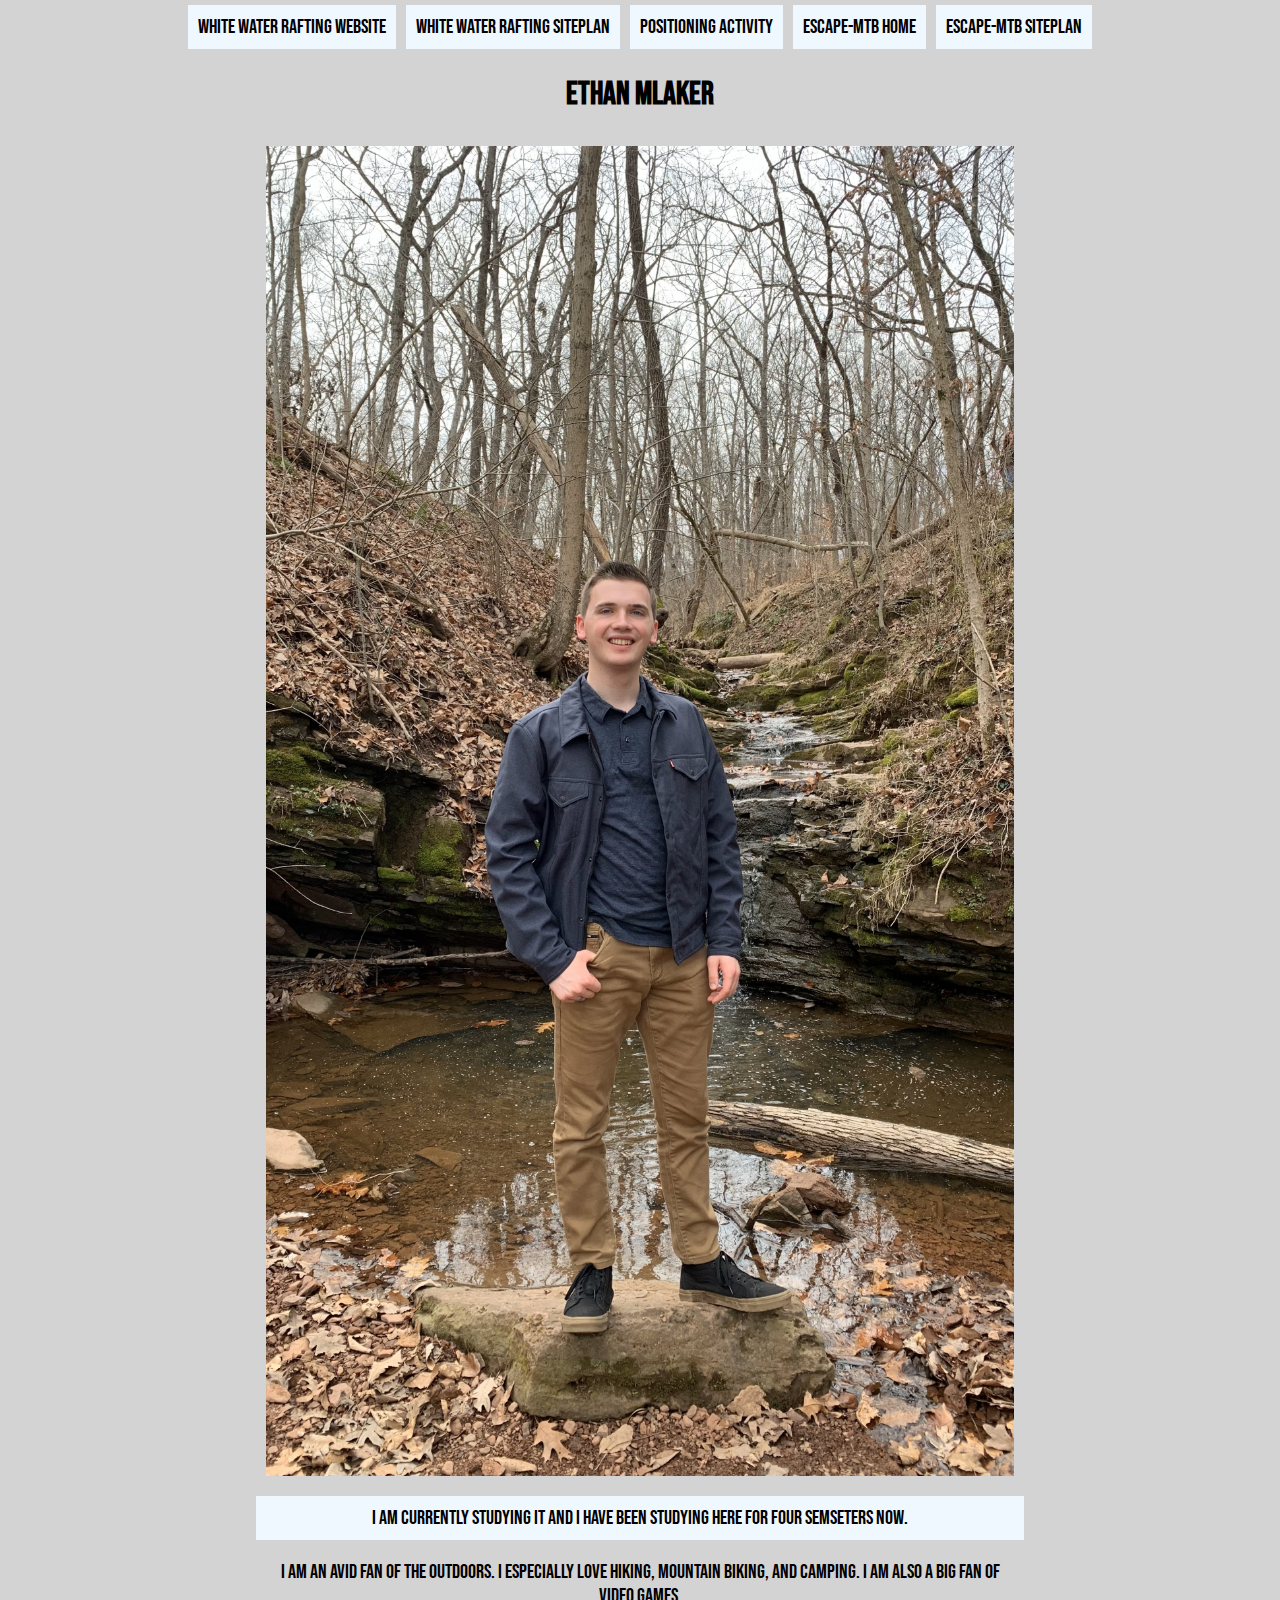
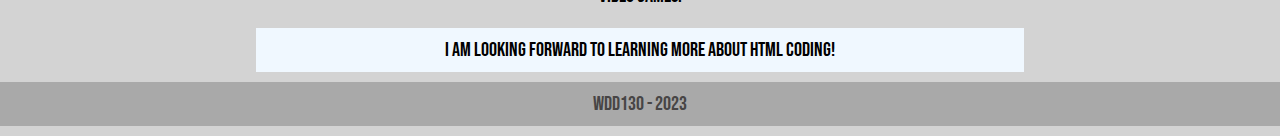
<file: index.html>
<!DOCTYPE html>
<html lang="en">
    <head>
        <meta charset="UTF-8">
        <meta name="viewport" content="width=device-width, initial-scale=1.0">
        <title>WDD130 Portal Page</title>
        <link href="portal.css" rel="stylesheet">
    </head>
    <body>
        <nav id="color">
            <a href="wwr/index.html">White Water Rafting Website</a>
            <a href="wwr/site-plan-rafting.html">White Water Rafting Siteplan</a>
            <a href="positioning.html">Positioning Activity</a>
            <a href="escape-mtb/index.html">Escape-MTB Home</a>
            <a href="escape-mtb/site-plan.html">Escape-MTB Siteplan</a>
        </nav>
        <h1>Ethan Mlaker</h1>
        <img src="Ethan.jpeg" alt="Image of Ethan Mlaker">
        <p class="background">I am currently studying IT and I have been studying here for four semseters now.</p>
        <p>I am an avid fan of the outdoors. I especially love hiking, mountain biking, and camping. I am also a big fan of Video Games.</p>
        <p class="background">I am looking forward to learning more about HTML Coding!</p>
        <footer>
            <p>WDD130 - 2023</p>
        </footer>
    </body>
</html>
</file>
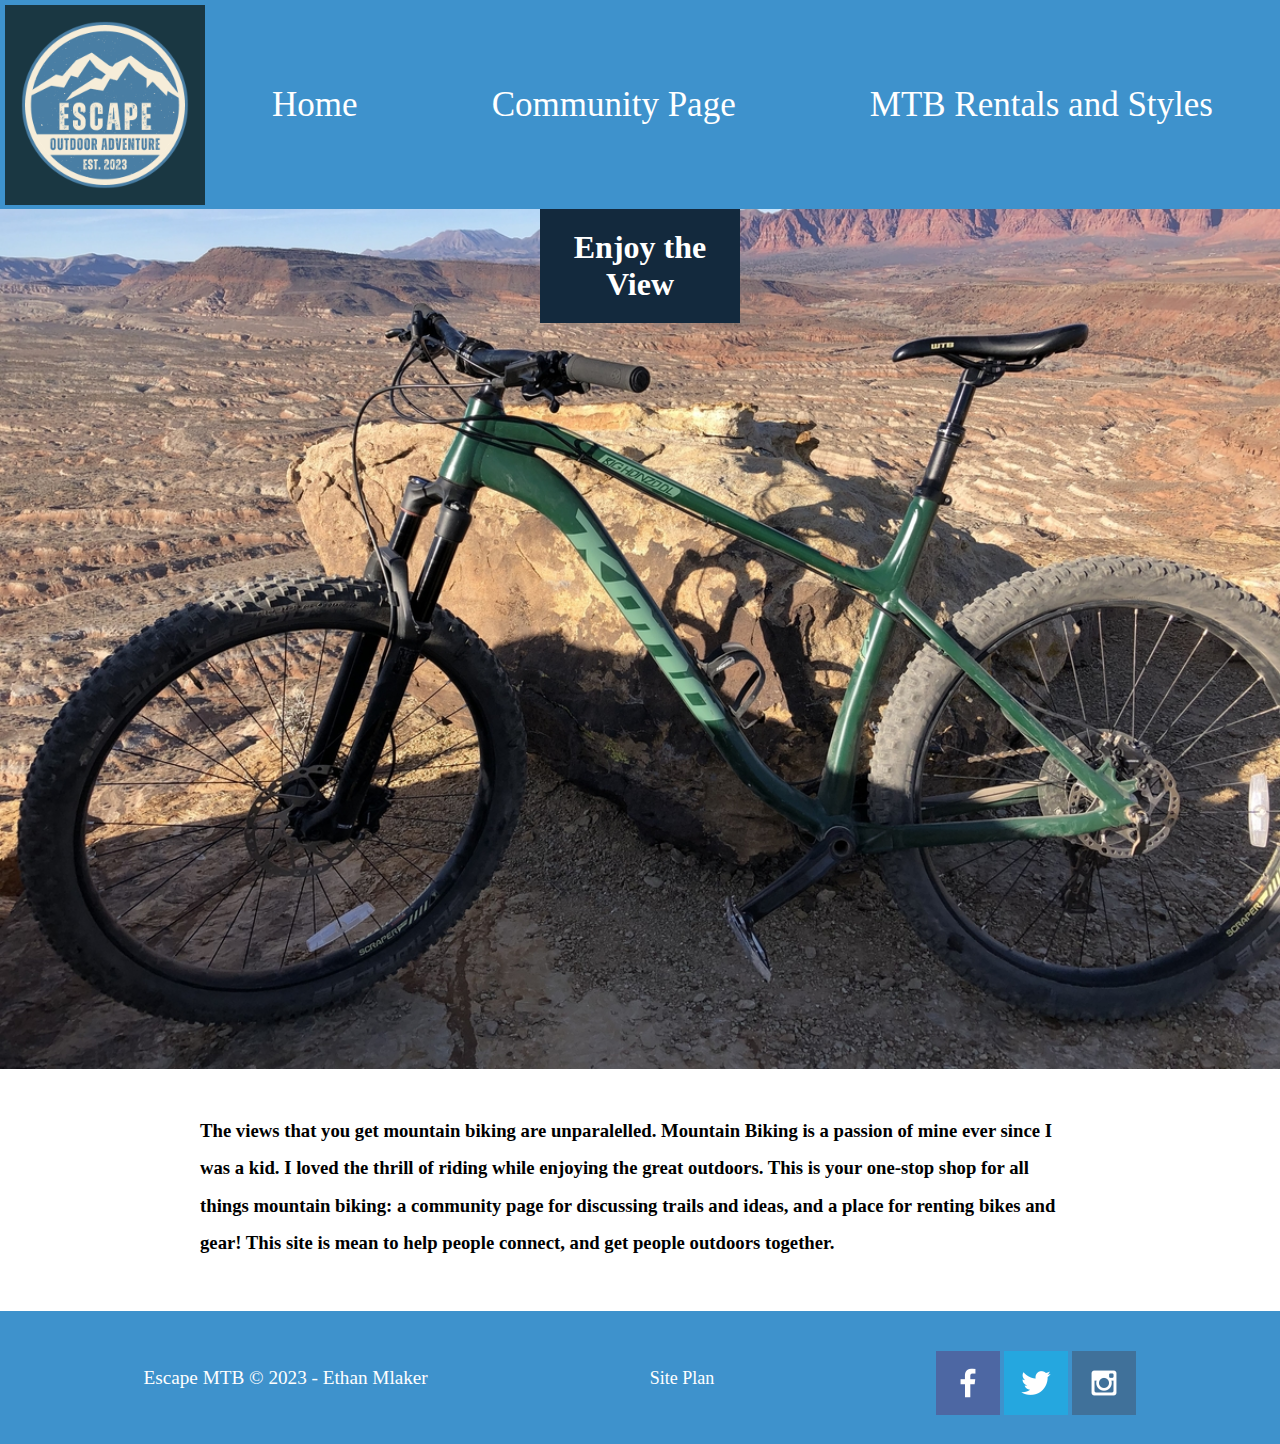
<file: escape-mtb/index.html>
<!DOCTYPE html>
<html lang="en">
<head>
    <meta charset="UTF-8">
    <meta name="viewport" content="width=device-width, initial-scale=1.0">
    <title>Home</title>
    <link type="text/css" rel="stylesheet" href="styles/escape-styles.css">
</head>
<body>
    <div class="content">
        <header>
            <a id="logo_link" href="index.html">
                <img class="logo.png" src="images/Escape.png" alt="Escape MTB Logo">
            </a>
            <div class="index-nav">    
                <nav>
                <a href="index.html" class="index-nav">Home</a>
                <a href="community.html" class="com-nav">Community Page</a>
                <a href="rental-styles.html" class="rent-nav">MTB Rentals and Styles</a>
                </nav>
            </div>
        </header>
        <div id="hero">
            <div id="hero-box">
                <img id="hero-img" src="images/mtb-view.jpg" alt="Mountain Bike With a View">
            </div>
            <section id="hero-msg">
                <h1 class="home-title">Enjoy the View</h1>
            </section>
        </div>
        <section class="home-para">
            <h3 class="double">
                The views that you get mountain biking are unparalelled. Mountain Biking is a passion of mine ever since I was a kid. I loved the thrill of riding while enjoying the great outdoors. This is your one-stop shop for all things mountain biking: a community page for discussing trails and ideas, and a place for renting bikes and gear! This site is mean to help people connect, and get people outdoors together.
            </h3>
        </section>
        <footer>
            <p>Escape MTB &copy; 2023 - Ethan Mlaker</p>
            <p><a class ="siteplan-footer" href="site-plan.html">Site Plan</a></p>
            <div class="social">
                <a href="https://facebook.com" target="_blank">
                    <img src="images/facebook.png" alt="fb icon">
                </a>
                <a href="https://twitter.com" target="_blank">
                    <img src="images/twitter.png" alt="twitter icon">
                </a>
                <a href="https://instagram.com" target="_blank">
                    <img src="images/instagram.png" alt="instagram icon">
                </a>
            </div>
        </footer>
    </div>
</body>
</html>
</file>
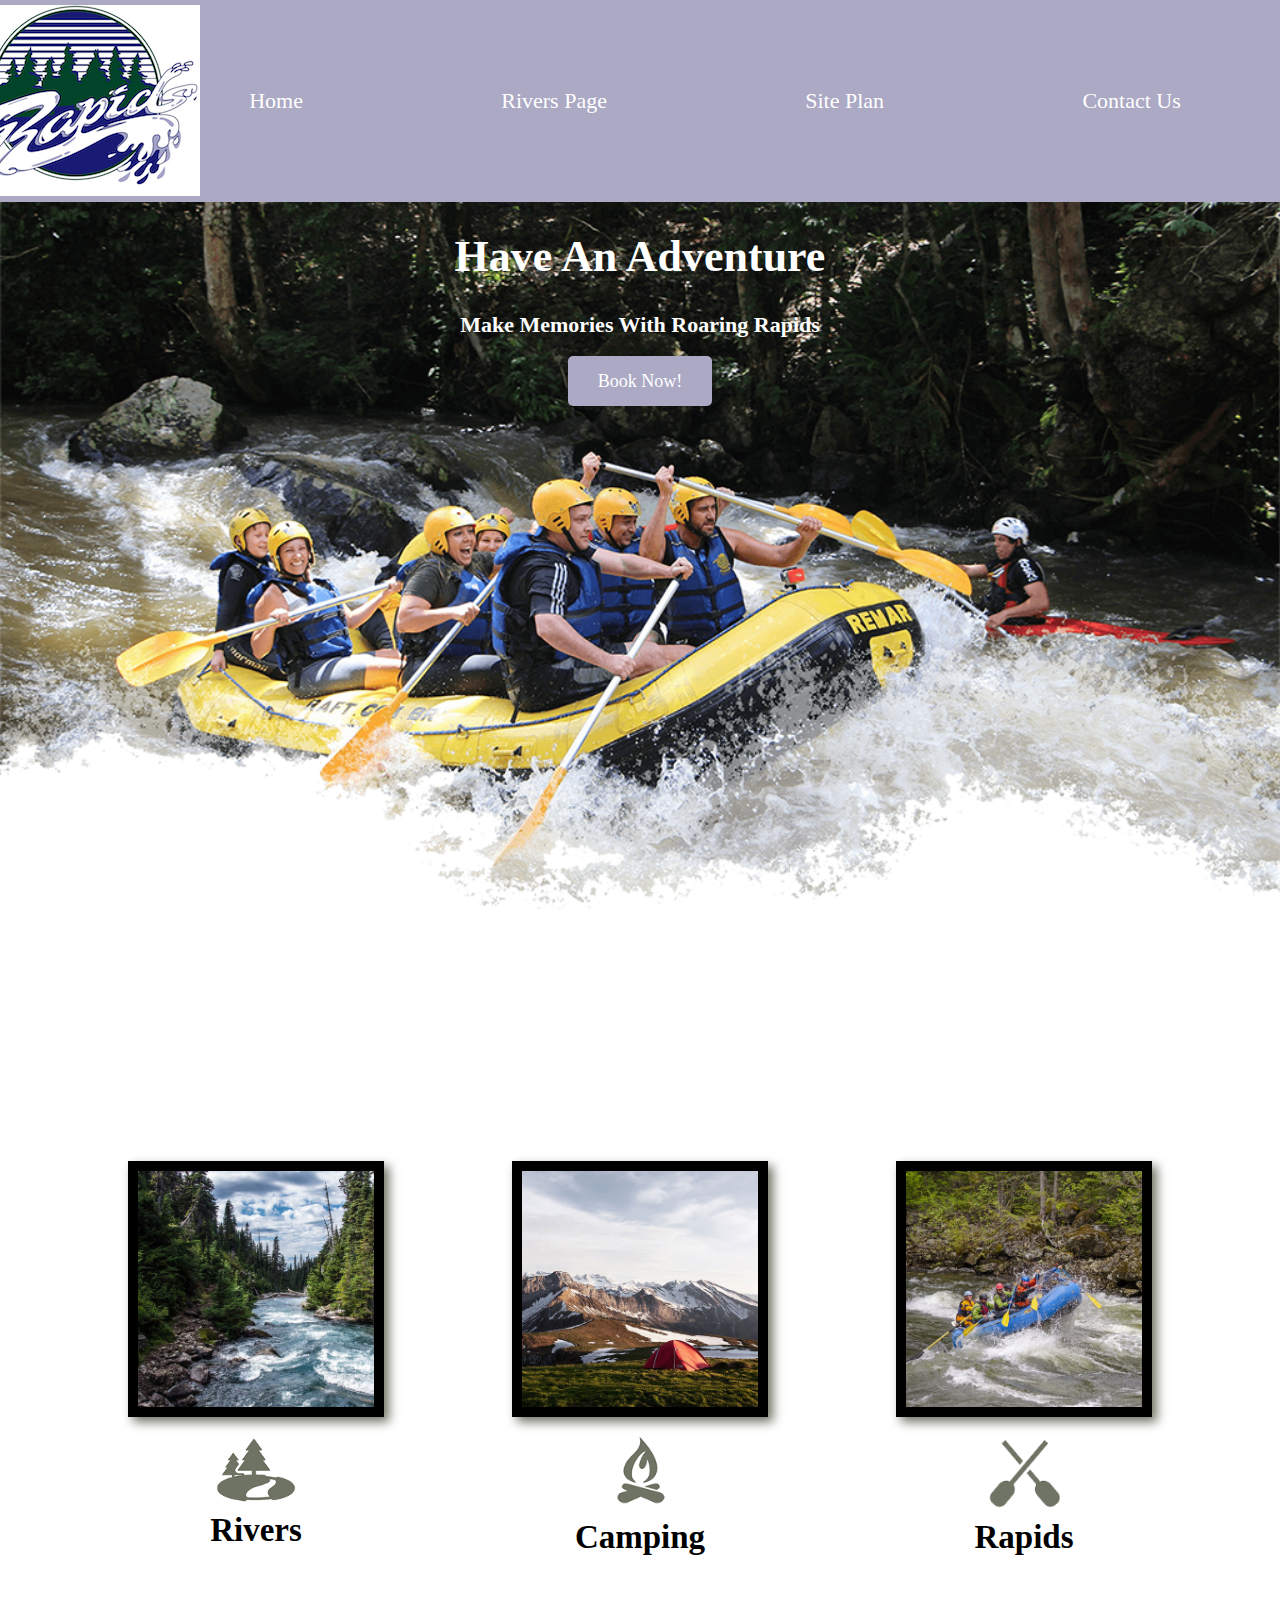
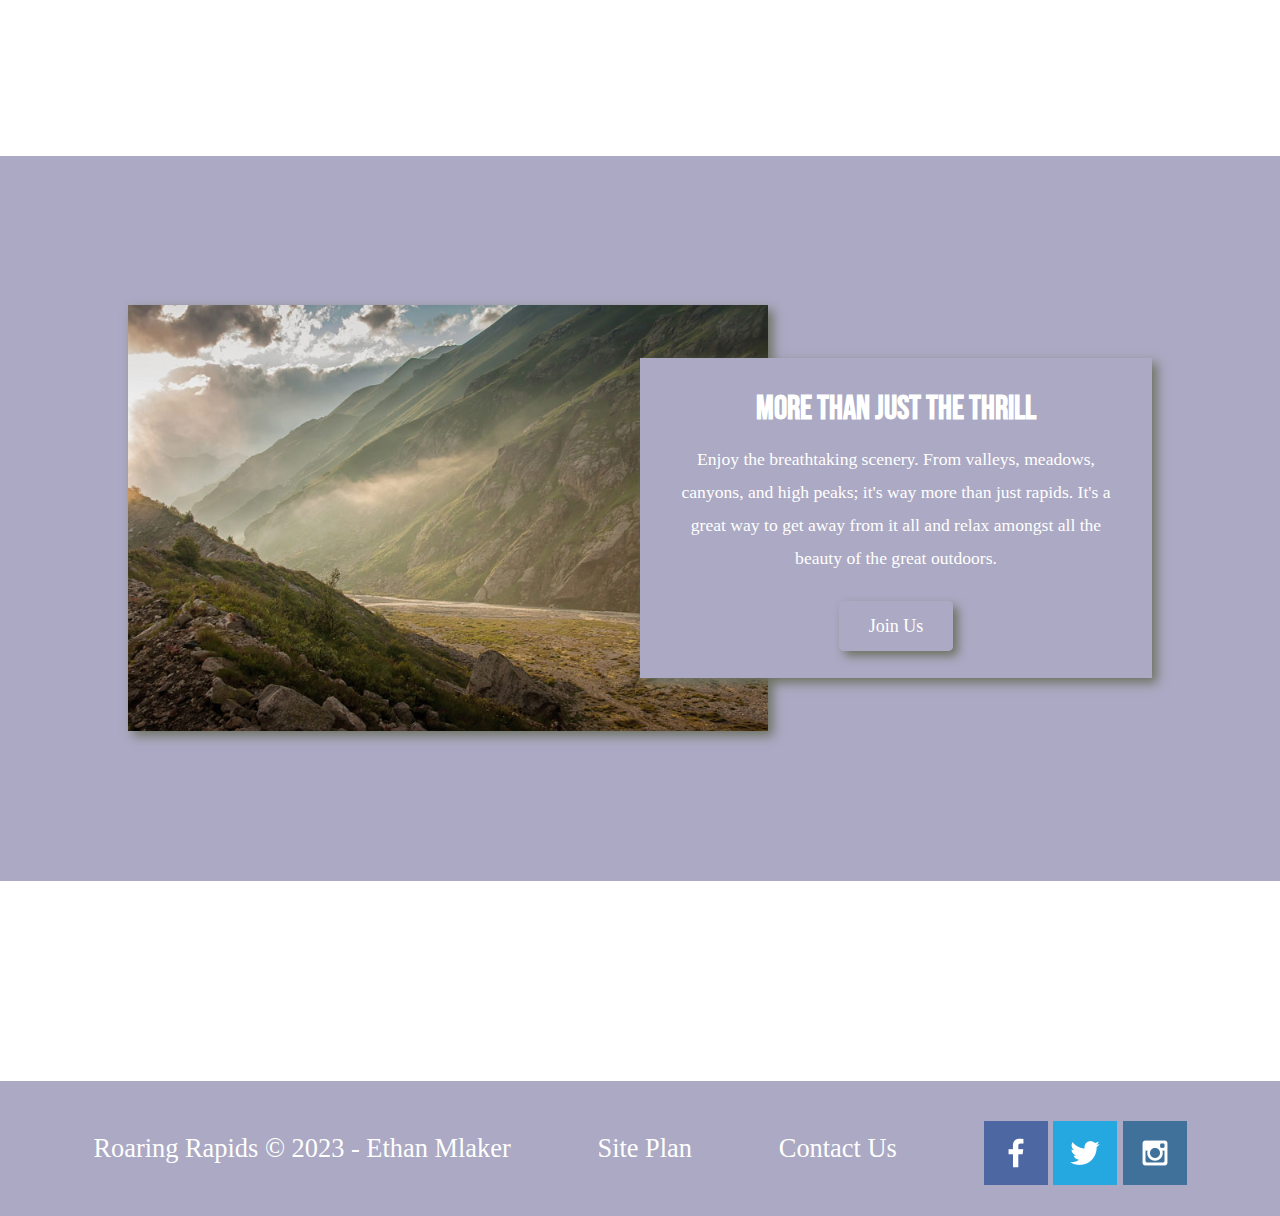
<file: wwr/index.html>
<!DOCTYPE html>
<html lang="en">
<head>
    <meta charset="UTF-8">
    <meta name="viewport" content="width=device-width, initial-scale=1.0">
    <title>Roaring Rapids</title>
    <link rel="stylesheet" href="styles/style.css">
</head>
<body>
    <div id="content">
        <header>
                <a id="logo_link" href="index.html">
                    <img class="logo.png" src="images/logo.jpg" alt="Roaring Rapids Logo">
                </a>    
                <nav>
                <a href="index.html">Home</a>
                <a href="rivers.html">Rivers Page</a>
                <a href="site-plan-rafting.html">Site Plan</a>
                <a href="contactus.html">Contact Us</a>
                </nav>
        </header>
        <div id="hero">
                <div id="hero-box">
                    <img id="hero-img" src="images/hero.png" alt="People Enjoying White Water Rafting">
                </div>
                <section id="hero-msg">
                    <h1 class="home-title">Have An Adventure</h1>
                    <h4>Make Memories With Roaring Rapids</h4>
                    <div class="button-box">
                        <a class="book" href="contactus.html">Book Now!</a>
                    </div>
                </section>
        </div>
        <main class="home-grid">
                <section class="rivers-card">
                    <img class="card-img" src="images/rivers.jpg" alt="river in forest">
                    <img class="icon" src="images/river_icon.png" alt="river icon">
                    <h2>Rivers</h2>
                </section>
                <section class="camping-card">
                    <img class="card-img" src="images/camping.jpg" alt="tent in mountains">
                    <img class="icon" src="images/fire_icon.png" alt="fire icon">
                    <h2>Camping</h2>
                </section>
                <section class="rapids-card">
                    <img class="card-img" src="images/rapids.jpg" alt="rafting boat">
                    <img class="icon" src="images/oars.png" alt="oars icon">
                    <h2>Rapids</h2>
                </section>
            <div id="background"></div>
            <img class="mountains" src="images/mountains.jpg" alt="Misty Mountains">
            <section class="msg">
                <h2>More Than Just The Thrill</h2>
                <p>Enjoy the breathtaking scenery. From valleys, meadows, canyons, and high peaks; it's way more than just rapids. It's a great way to get away from it all and relax amongst all the beauty of the great outdoors.</p>
                <a class="join" href="rivers.html">Join Us</a>
            </section>
        </main>
        <footer>
            <p>Roaring Rapids &copy; 2023 - Ethan Mlaker</p>
            <p><a href="site-plan-rafting.html">Site Plan</a></p>
            <p><a href="contactus.html">Contact Us</a></p>
            <div class="social">
                <a href="https://facebook.com" target="_blank">
                    <img src="images/facebook.png" alt="fb icon">
                </a>
                <a href="https://twitter.com" target="_blank">
                    <img src="images/twitter.png" alt="twitter icon">
                </a>
                <a href="https://instagram.com" target="_blank">
                    <img src="images/instagram.png" alt="instagram icon">
                </a>
            </div>
        </footer>
    </div>
</body>
</html>
</file>
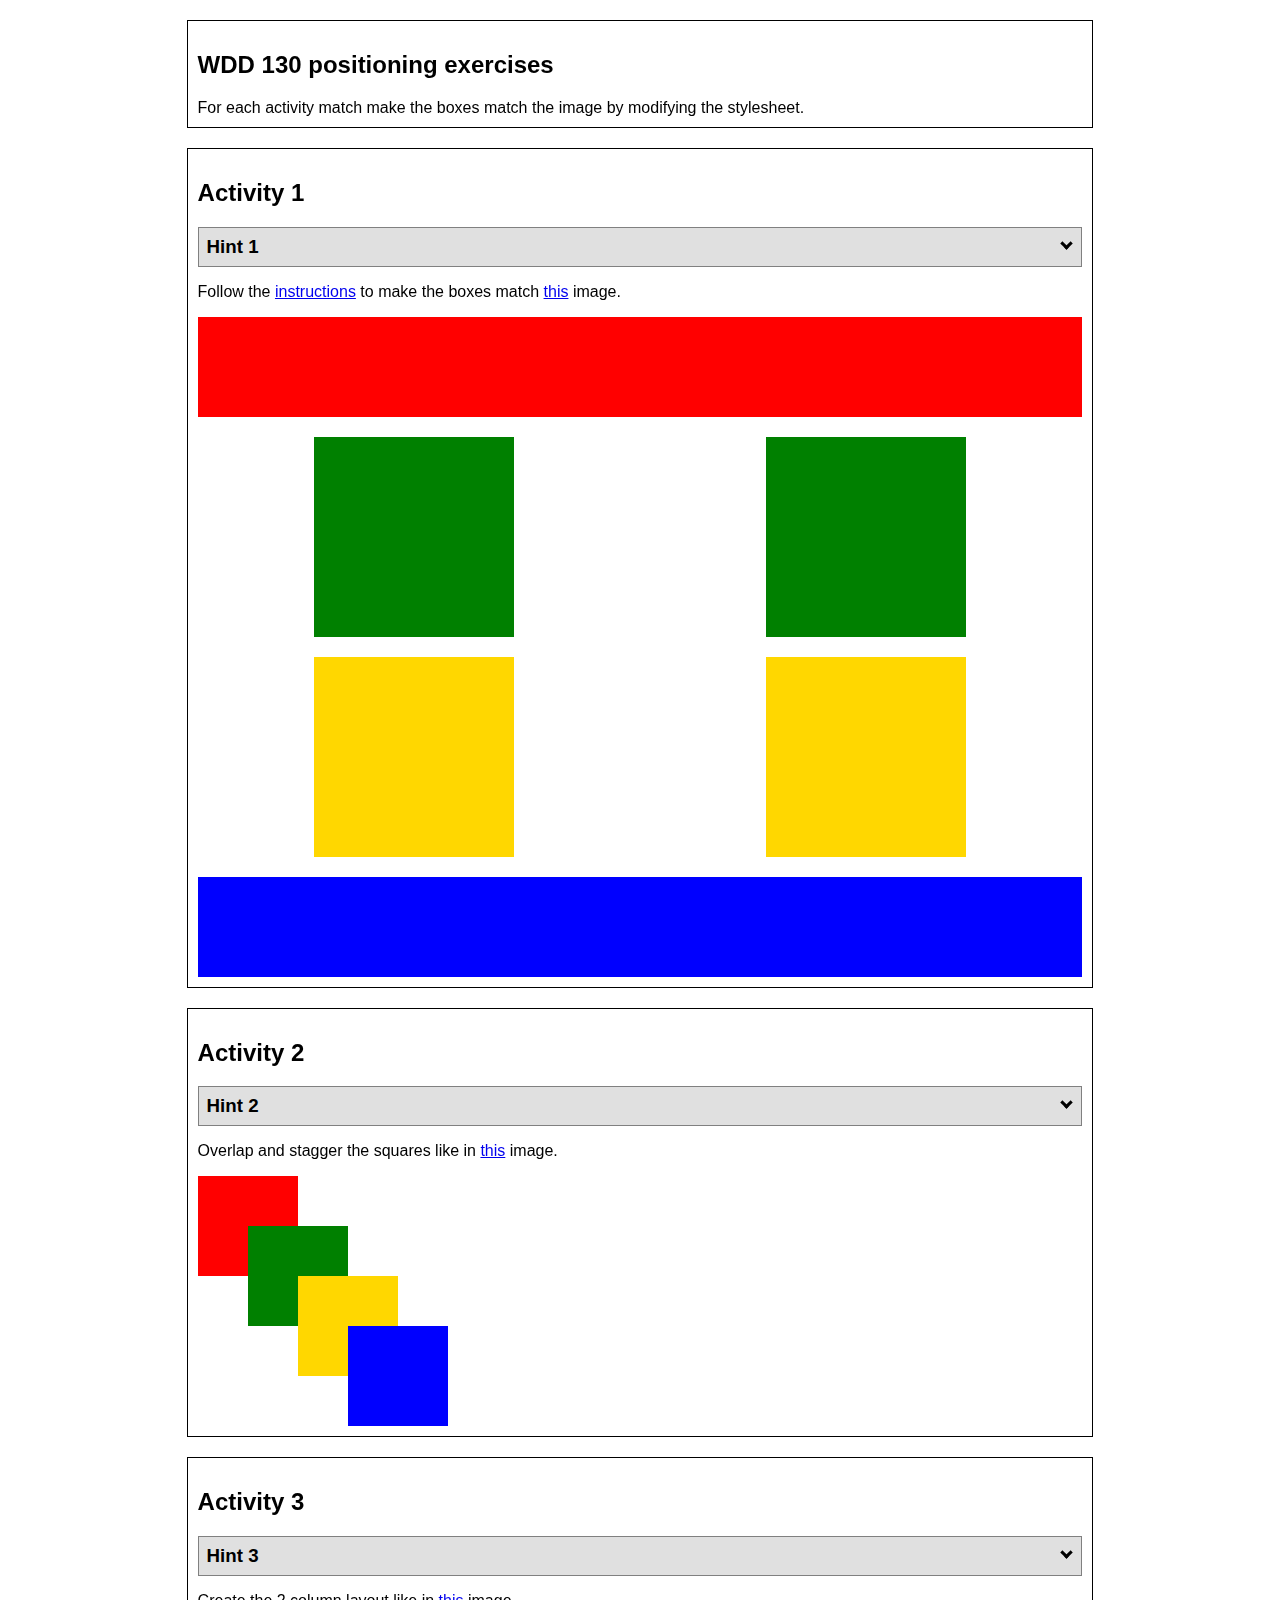
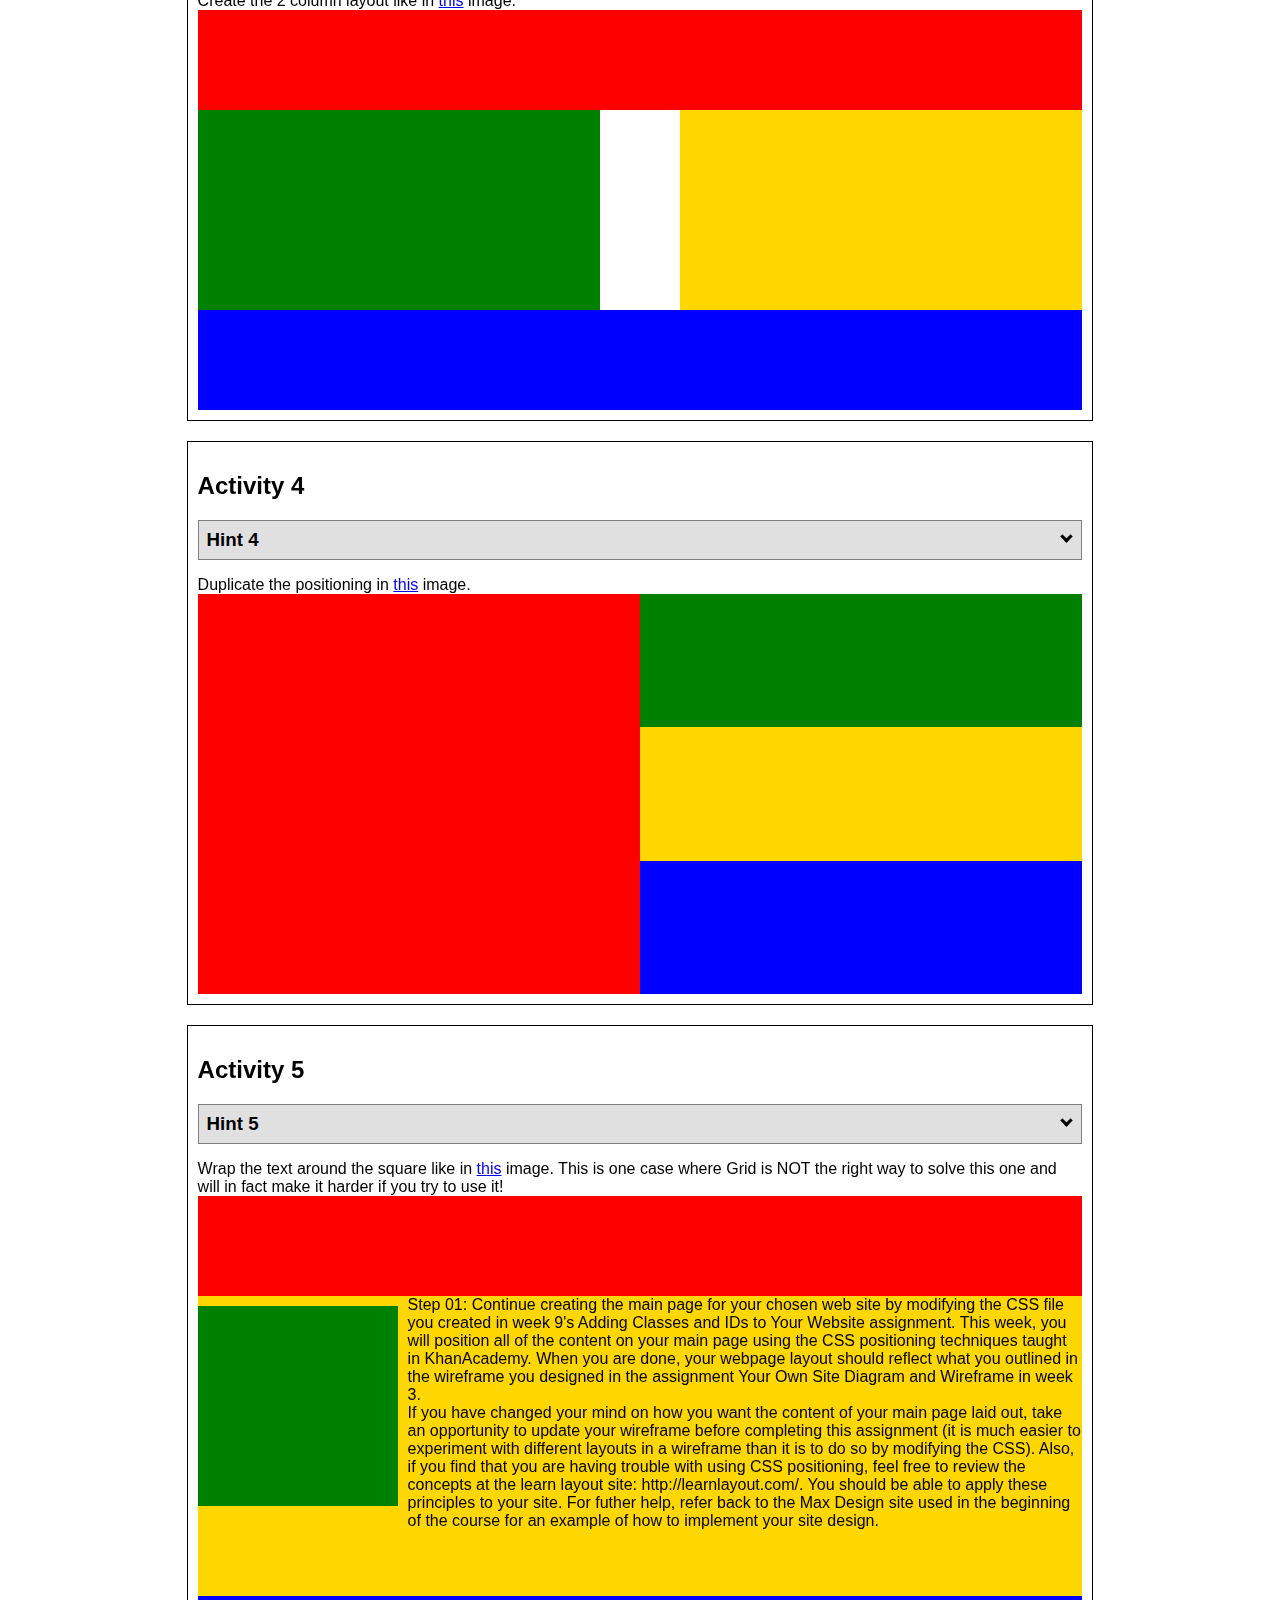
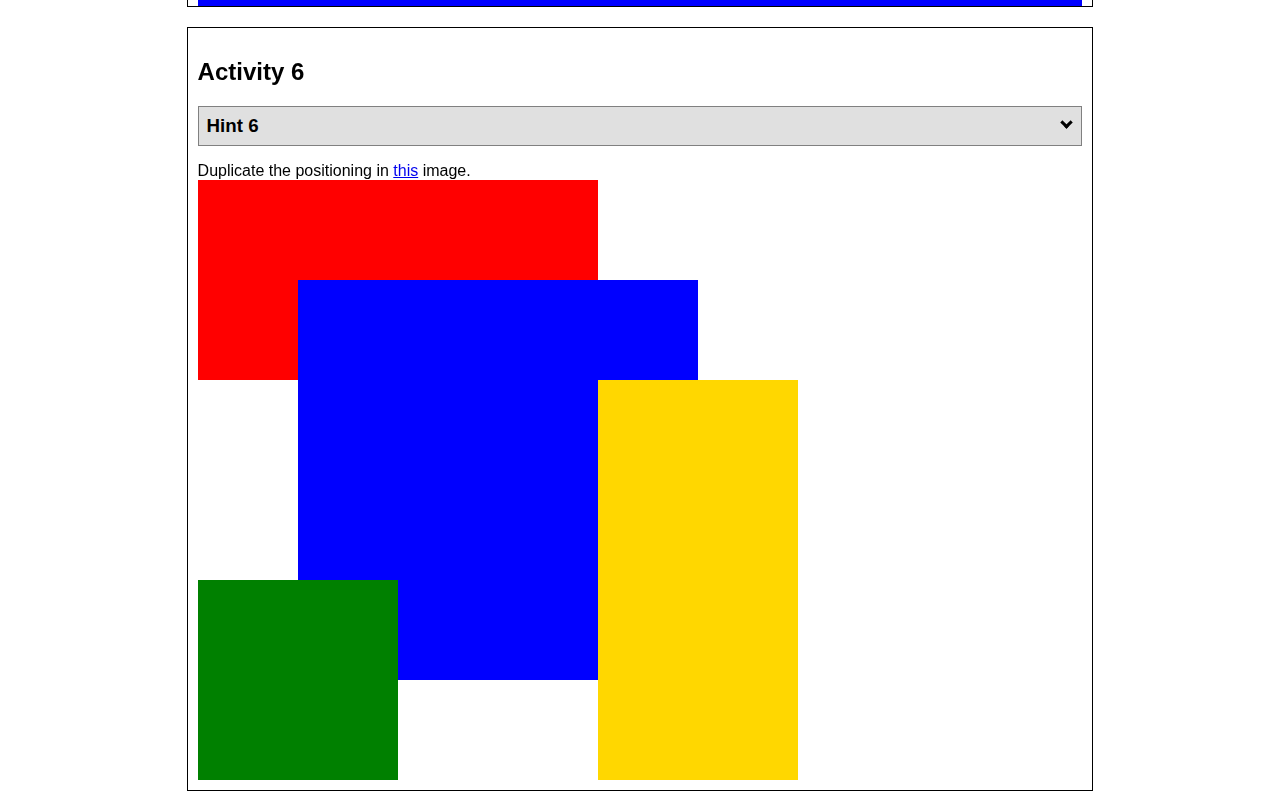
<file: positioning.html>
<!DOCTYPE html>
<html lang="en">
  <head>
    <!-- HTML - Name: positioning.html -->
    <title>Positioning Activity</title>
    <link rel="stylesheet" type="text/css" href="positionstyles.css" />
  </head>
  <body>
    <div class="activity">
      <h2>WDD 130 positioning exercises</h2>
      For each activity match make the boxes match the image by modifying the stylesheet.</div>
    <div class="activity">
      <h2>Activity 1</h2>
      <section class="hint"><input type="checkbox" ><i></i> <h3>Hint 1</h3><div><p>Check out the <a href="https://byui-wdd.github.io/wdd130/activities/w06-css-positioning.html" target="_blank">activity instructions</a> in Ilearn!</p></div></section>
      <p>Follow the <a href="https://byui-wdd.github.io/wdd130/activities/w06-css-positioning.html" target="_blank">instructions</a> to make the boxes match  <a href="https://byui-wdd.github.io/wdd130/images/example1.png" target="_blank">this</a> image.</p>
      <div class="content1" >
        <div class="red1" ></div>
        <div class="green1" ></div>
        <div class="green1" ></div>
        <div class="yellow1"></div>
        <div class="yellow1"></div>
        <div class="blue1"></div>
      </div>
    </div>
    <div class="activity">
      <h2>Activity 2</h2>
      <section class="hint"><input type="checkbox" > <h3>Hint 2</h3><i></i><div>
      <ul>
      <li>grid-template-columns: 50px 50px 50px 50px 50px </li></ul></div></section>
      <p>Overlap and stagger the squares like in <a href="https://byui-wdd.github.io/wdd130/images/example2.png" target="_blank">this</a> image.</p>
      <div class="content2" >
        <div class="red2" ></div>
        <div class="green2" ></div>
        <div class="yellow2"></div>
        <div class="blue2"></div>
      </div>
    </div>
    <div class="activity">
      <h2>Activity 3</h2>
      <section class="hint"><input type="checkbox" > <h3>Hint 3</h3><i></i><div><p>This one is going to be best solved with CSS Grid. Remember to make the boxes the right width first...then start moving them around. </p><h4>Properties used:</h4><ul><li>display:grid;</li><li>grid-template-columns:</li><li>grid-column-gap:</li>
        <li>grid-column:</li>  </ul></div></section>
      Create the 2 column layout like in <a href="https://byui-wdd.github.io/wdd130/images/example3.png" target="_blank">this</a>  image.
      <div class="content3" >
        <div class="red3" ></div>
        <div class="green3" ></div>
        <div class="yellow3"></div>
        <div class="blue3"></div>
      </div>
    </div>
    <div class="activity">
      <h2>Activity 4</h2>
      <section class="hint"><input type="checkbox" > <h3>Hint 4</h3><i></i><div><p>For the others we have been primarily concerned with width. For this one you will need to adjust height as well. </p><h4>Properties used:</h4><ul><li>display:grid;</li><li>grid-template-columns:</li><li>grid-row:</li></ul></div></section>
      Duplicate the positioning in <a href="https://byui-wdd.github.io/wdd130/images/example4.png" target="_blank">this</a> image. 
      <div class="content4" >
        <div class="red4" ></div>
        <div class="green4" ></div>
        <div class="yellow4"></div>
        <div class="blue4"></div>
      </div>
    </div>

    <div class="activity">
      <h2>Activity 5</h2>
      <section class="hint"><input type="checkbox" > <h3>Hint 5</h3><i></i><div><p>Grid is <strong>not</strong> the right way to do this.  In fact there is only one way to really do that...and that is with float. Remember that we float the thing we want the text to wrap around.  Also remember to start by making all the shapes the right size and shape.</p><h4>Properties used:</h4><ul><li>float: left;</li></ul></div></section>
      Wrap the text around the square like in <a href="https://byui-wdd.github.io/wdd130/images/example5.png" target="_blank">this</a> image. This is one case where Grid is NOT the right way to solve this one and will in fact make it harder if you try to use it!
      <div class="content5" >
        <div class="red5" ></div>
        <div class="green5" ></div>
        <div class="yellow5">Step 01: Continue creating the main page for your chosen web site by modifying the CSS file you created in week 9's Adding Classes and IDs to Your Website assignment. This week, you will position all of the content on your main page using the CSS positioning techniques taught in KhanAcademy. When you are done, your webpage layout should reflect what you outlined in the wireframe you designed in the assignment Your Own Site Diagram and Wireframe in week 3. <br />
          If you have changed your mind on how you want the content of your main page laid out, take an opportunity to update your wireframe before completing this assignment (it is much easier to experiment with different layouts in a wireframe than it is to do so by modifying the CSS). Also, if you find that you are having trouble with using CSS positioning, feel free to review the concepts at the learn layout site: http://learnlayout.com/. You should be able to apply these principles to your site. For futher help, refer back to the Max Design site used in the beginning of the course for an example of how to implement your site design.</div>
        <div class="blue5"></div>
      </div>
    </div>
    <div class="activity">
      <h2>Activity 6</h2>
      <section class="hint"><input type="checkbox" > <h3>Hint 6</h3><i></i><div><p>This one is all about visualizing the grid behind the layout. If you are having a hard time doing that first: all the sizes are even multiples of 100, and second here is another example with the lines drawn: <a href="https://byui-wdd.github.io/wdd130/images/example6-hint.png" target="_blank">example 6 with lines</a>. For this one you will find it easiest if you use px for the column width. You can also use <kbd>z-index</kbd> to control the element layering.    </p><h4>Properties used:</h4><ul><li>display:grid;</li><li>grid-template-columns:</li><li>grid-column:</li><li>grid-row:</li><li><a href="https://www.w3schools.com/cssref/pr_pos_z-index.asp" target="_blank">z-index:</a></li></ul></div></section>
      Duplicate the positioning in <a href="https://byui-wdd.github.io/wdd130/images/example6.png" target="_blank">this</a> image.
      <div class="content6" >
        <div class="red6" ></div>
        <div class="green6" ></div>
        <div class="yellow6"></div>
        <div class="blue6"></div>
      </div>
    </div>
  </body>
</html>
</file>
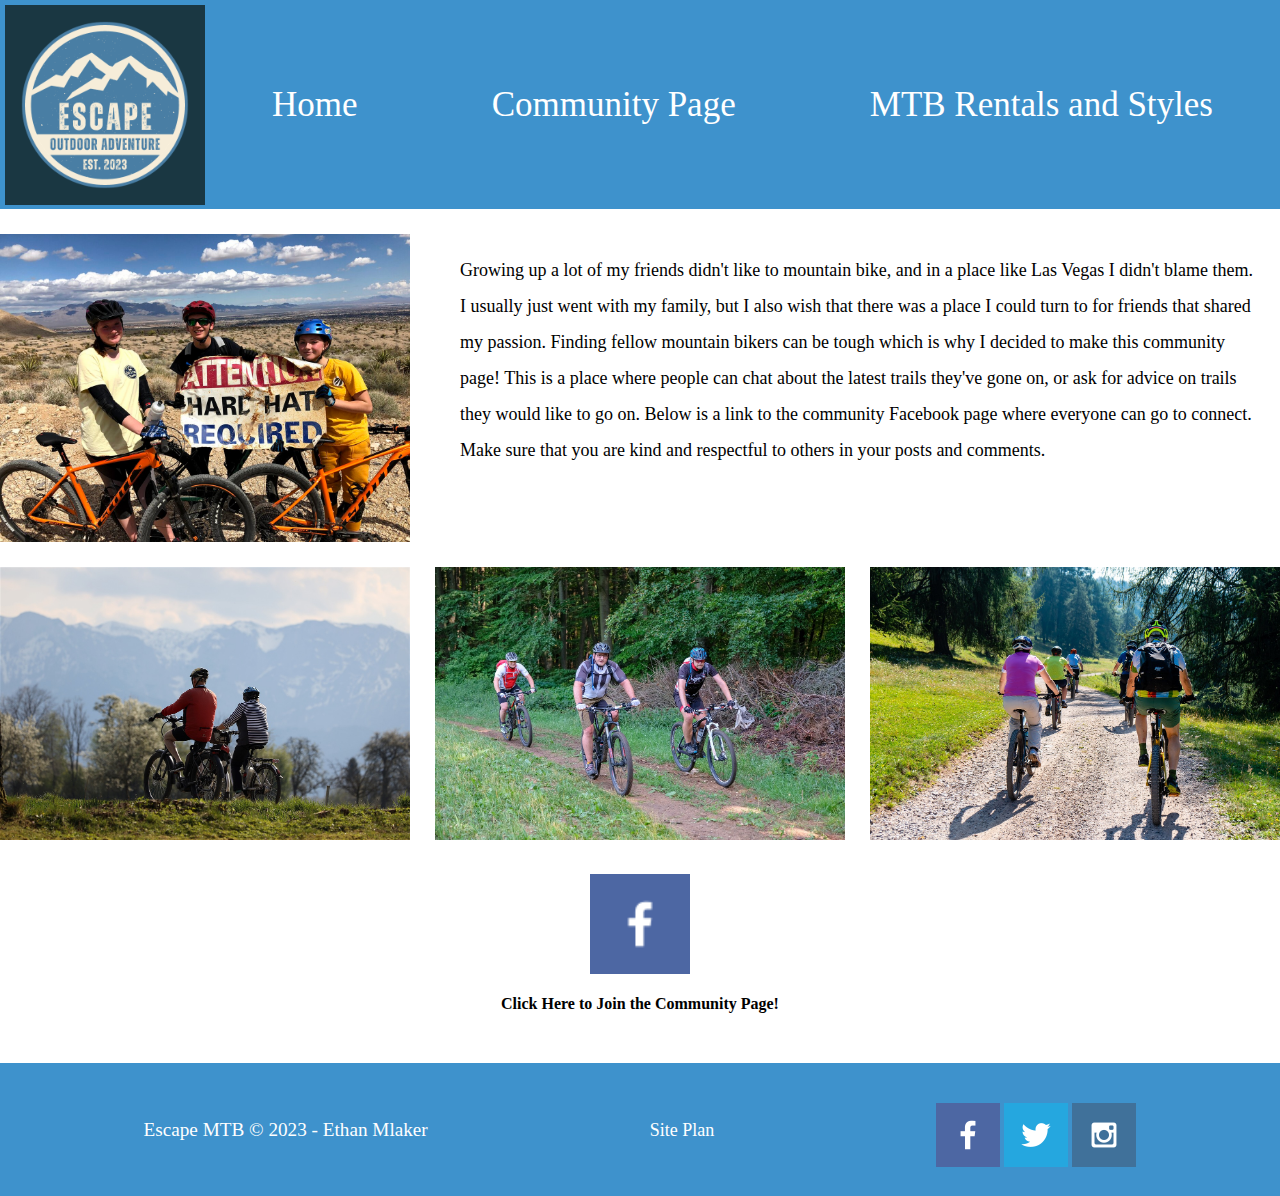
<file: escape-mtb/community.html>
<!DOCTYPE html>
<html lang="en">
<head>
    <meta charset="UTF-8">
    <meta name="viewport" content="width=device-width, initial-scale=1.0">
    <title>Community Page</title>
    <link type="text/css" rel="stylesheet" href="styles/escape-styles.css">
</head>
<body>
    <div class="content">
        <header>
            <a id="logo_link" href="index.html">
                <img class="logo.png" src="images/Escape.png" alt="Escape MTB Logo">
            </a>
            <div class="index-nav">    
                <nav>
                <a href="index.html" class="index-nav">Home</a>
                <a href="community.html" class="com-nav">Community Page</a>
                <a href="rental-styles.html" class="rent-nav">MTB Rentals and Styles</a>
                </nav>
            </div>
        </header>
        <div class="community-grid">
        <img class="fam-pic" src="images/mtb-fam.jpg" alt="Mountain Biking with Family">
        <p class="comm-para">
            Growing up a lot of my friends didn't like to mountain bike, and in a place like Las Vegas I didn't blame them. I usually just went with my family, but I also wish that there was a place I could turn to for friends that shared my passion. Finding fellow mountain bikers can be tough which is why I decided to make this community page! This is a place where people can chat about the latest trails they've gone on, or ask for advice on trails they would like to go on. Below is a link to the community Facebook page where everyone can go to connect. Make sure that you are kind and respectful to others in your posts and comments.
        </p>
        <img class="couple-pic" src="images/community-pic1.jpg" alt="A Couple Mountain Biking">
        <img class="trio-pic" src="images/community-pic2.jpg" alt="Three Friends Mountain Biking">
        <img class="group-pic" src="images/community-pic3.jpg" alt="Group Mountain Biking">
        </div>
        <a href="https://facebook.com" target="_blank">
            <img class="comm-facebook" src="images/facebook.png" alt="fb icon">
        </a>
        <h4 class="comm-msg">Click Here to Join the Community Page!</h4>
        <footer>
            <p>Escape MTB &copy; 2023 - Ethan Mlaker</p>
            <p><a class ="siteplan-footer" href="site-plan.html">Site Plan</a></p>
            <div class="social">
                <a href="https://facebook.com" target="_blank">
                    <img src="images/facebook.png" alt="fb icon">
                </a>
                <a href="https://twitter.com" target="_blank">
                    <img src="images/twitter.png" alt="twitter icon">
                </a>
                <a href="https://instagram.com" target="_blank">
                    <img src="images/instagram.png" alt="instagram icon">
                </a>
            </div>
        </footer>
    </div>
</body>
</html>
</file>
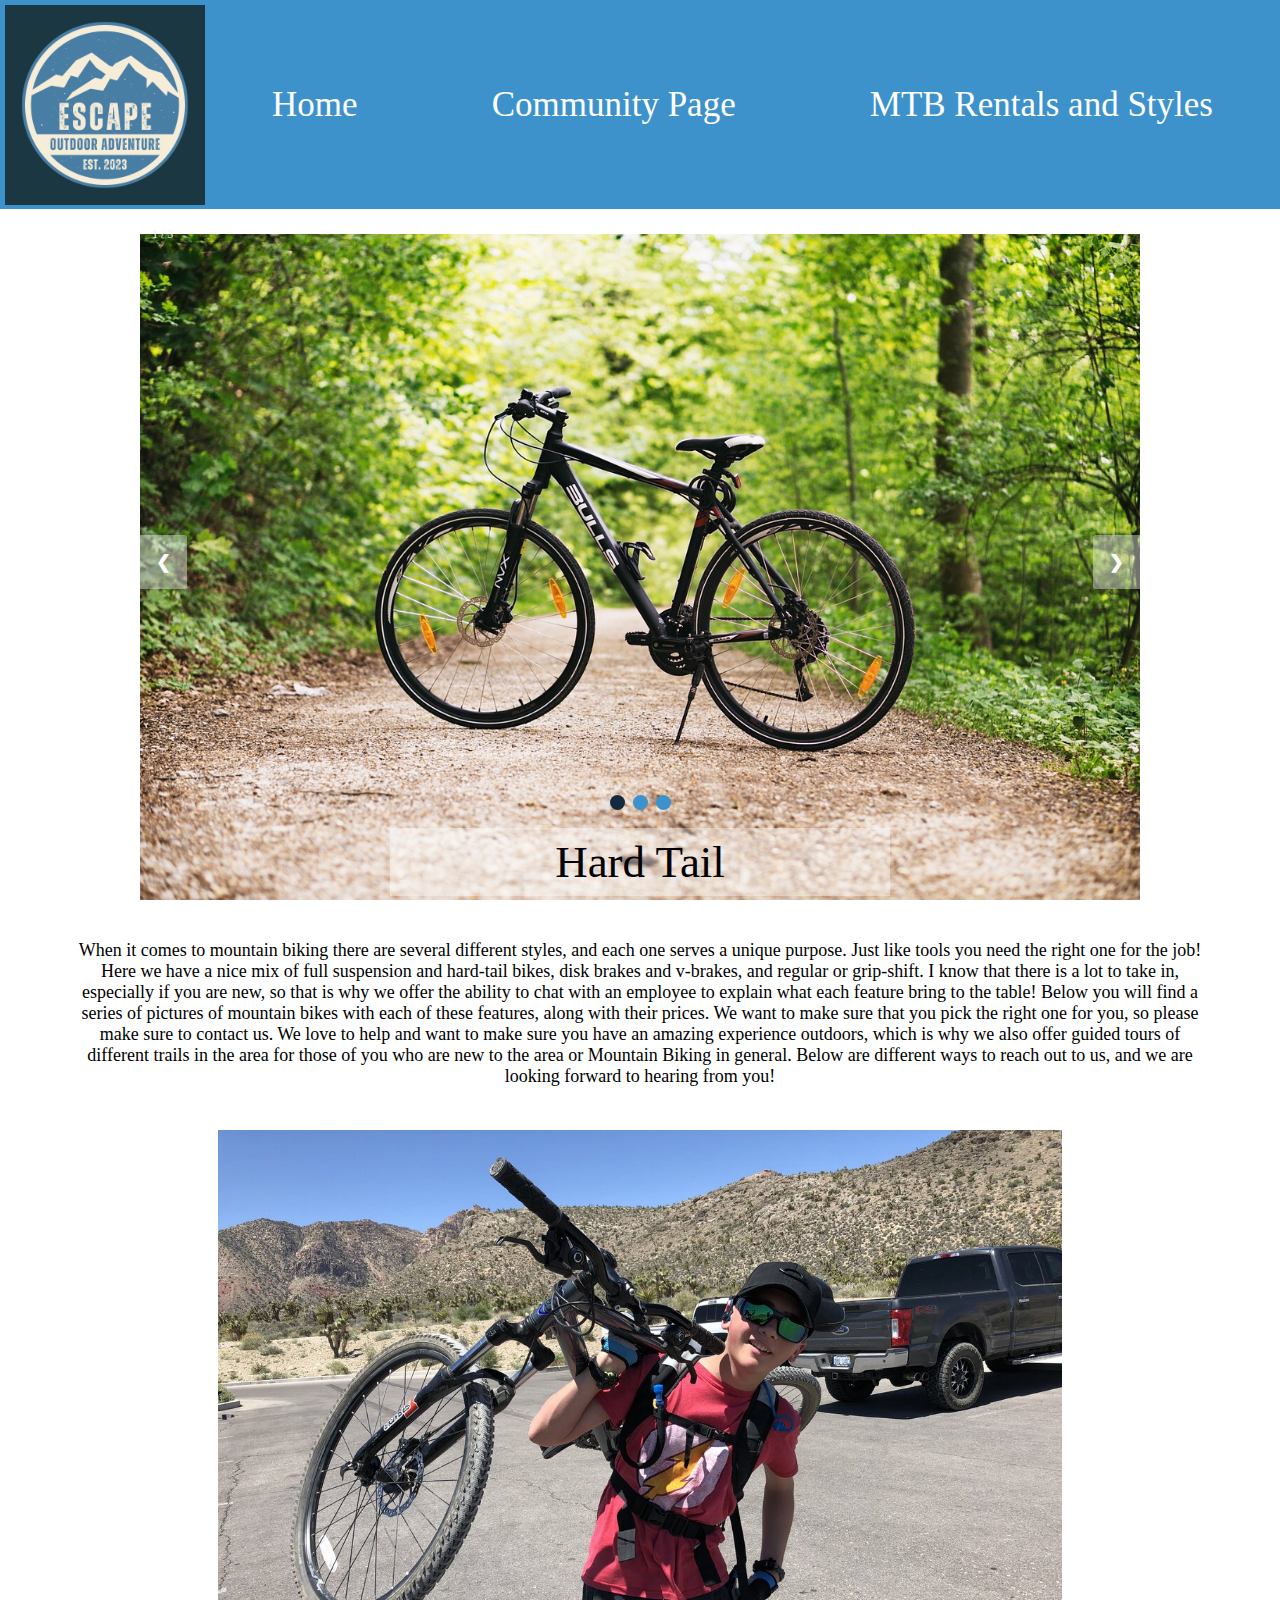
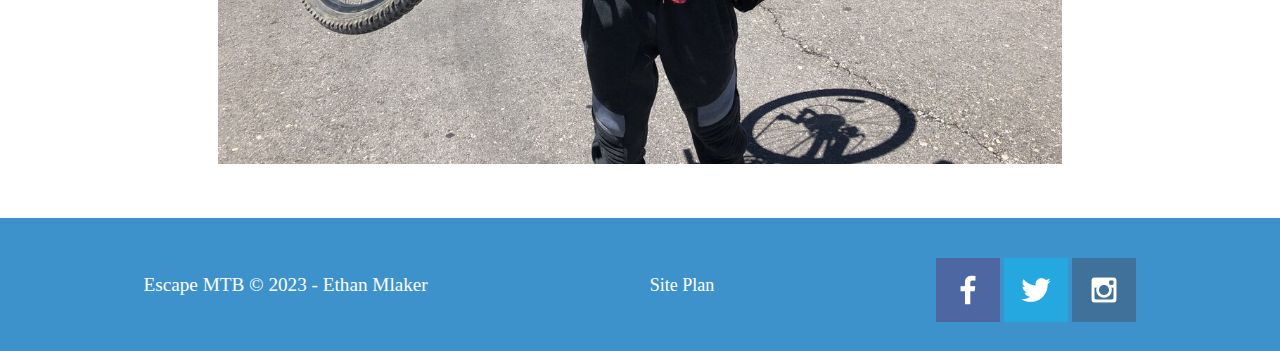
<file: escape-mtb/rental-styles.html>
<!DOCTYPE html>
<html lang="en">
<head>
    <meta charset="UTF-8">
    <meta name="viewport" content="width=device-width, initial-scale=1.0">
    <title>Rentals and Styles</title>
    <link type="text/css" rel="stylesheet" href="styles/escape-styles.css">
</head>
<body>
    <div class="content">
        <header>
            <a id="logo_link" href="index.html">
                <img class="logo.png" src="images/Escape.png" alt="Escape MTB Logo">
            </a>
            <div class="index-nav">    
                <nav>
                <a href="index.html" class="index-nav">Home</a>
                <a href="community.html" class="com-nav">Community Page</a>
                <a href="rental-styles.html" class="rent-nav">MTB Rentals and Styles</a>
                </nav>
            </div>
        </header>


        <!-- This is me trying a new slide show component for the page that might work a little better and look a little cooler -->

            <!-- Slideshow container -->
        <div class="slideshow-container">

            <!-- Full-width images with number and caption text -->
            <div class="mySlides fade">
            <div class="numbertext">1 / 3</div>
            <img src="images/hardtail-rental.jpg" alt="Hard Tail Bike" style="width:100%">
            <div class="text">Hard Tail</div>
            </div>
        
            <div class="mySlides fade">
            <div class="numbertext">2 / 3</div>
            <img src="images/fullsuspension-rental.jpg" alt="Full Suspenion Bike" style="width:100%">
            <div class="text">Full Suspension Bike</div>
            </div>
        
            <div class="mySlides fade">
            <div class="numbertext">3 / 3</div>
            <img src="images/diskbrakes-rental.jpg" alt="Disk Brakes" style="width:100%">
            <div class="text">Disk Brakes</div>
            </div>
        
            <!-- Next and previous buttons -->
            <a class="prev" onclick="plusSlides(-1)">&#10094;</a>
            <a class="next" onclick="plusSlides(1)">&#10095;</a>

                <!-- The dots/circles -->
            <div class="dots" style="text-align:center">
                <span class="dot" onclick="currentSlide(1)"></span>
                <span class="dot" onclick="currentSlide(2)"></span>
                <span class="dot" onclick="currentSlide(3)"></span>
            </div>
        </div>
        <br>

        <!-- This is the message and image below slideshow -->
        <div class="message-image">
            <p class="rental-msg">When it comes to mountain biking there are several different styles, and each one serves a unique purpose. Just like tools you need the right one for the job! Here we have a nice mix of full suspension and hard-tail bikes, disk brakes and v-brakes, and regular or grip-shift. I know that there is a lot to take in, especially if you are new, so that is why we offer the ability to chat with an employee to explain what each feature bring to the table! Below you will find a series of pictures of mountain bikes with each of these features, along with their prices. We want to make sure that you pick the right one for you, so please make sure to contact us. We love to help and want to make sure you have an amazing experience outdoors, which is why we also offer guided tours of different trails in the area for those of you who are new to the area or Mountain Biking in general. Below are different ways to reach out to us, and we are looking forward to hearing from you!</p>
            <img class="mtb-me" src="images/mtb-me.jpg" alt="Me with Mountain Bike">
        </div>


        <!-- This is the original layout for the site plan -->

        <!-- <div class="rental-styles-grid">
            <section class="hardtail">
                <img src="images/hardtail-rental.jpg" alt="Hard Tail Bike">
                <h2>Hard Tail</h2>
            </section>
            <section class="fullsuspension">
                <img src="images/fullsuspension-rental.jpg" alt="Full Suspenion Bike">
                <h2>Full Suspenion</h2>
            </section>
            <section class="diskbrakes">
                <img src="images/diskbrakes-rental.jpg" alt="Disk Brakes">
                <h2>Disk Brakes</h2>
            </section>
            <section class="message-image">
                <p>When it comes to mountain biking there are several different styles, and each one serves a unique purpose. Just like tools you need the right one for the job! Here we have a nice mix of full suspension and hard-tail bikes, disk brakes and v-brakes, and regular or grip-shift. I know that there is a lot to take in, especially if you are new, so that is why we offer the ability to chat with an employee to explain what each feature bring to the table! Below you will find a series of pictures of mountain bikes with each of these features, along with their prices. We want to make sure that you pick the right one for you, so please make sure to contact us. We love to help and want to make sure you have an amazing experience outdoors, which is why we also offer guided tours of different trails in the area for those of you who are new to the area or Mountain Biking in general. Below are different ways to reach out to us, and we are looking forward to hearing from you!</p>
                <img src="images/mtb-me.jpg" alt="Me with Mountain Bike">
            </section>
        </div> -->


        <footer>
            <p>Escape MTB &copy; 2023 - Ethan Mlaker</p>
            <p><a class ="siteplan-footer" href="site-plan.html">Site Plan</a></p>
            <div class="social">
                <a href="https://facebook.com" target="_blank">
                    <img src="images/facebook.png" alt="fb icon">
                </a>
                <a href="https://twitter.com" target="_blank">
                    <img src="images/twitter.png" alt="twitter icon">
                </a>
                <a href="https://instagram.com" target="_blank">
                    <img src="images/instagram.png" alt="instagram icon">
                </a>
            </div>
        </footer>
        <script>
                    let slideIndex = 1;
            showSlides(slideIndex);

            // Next/previous controls
            function plusSlides(n) {
            showSlides(slideIndex += n);
            }

            // Thumbnail image controls
            function currentSlide(n) {
            showSlides(slideIndex = n);
            }

            function showSlides(n) {
            let i;
            let slides = document.getElementsByClassName("mySlides");
            let dots = document.getElementsByClassName("dot");
            if (n > slides.length) {slideIndex = 1}
            if (n < 1) {slideIndex = slides.length}
            for (i = 0; i < slides.length; i++) {
                slides[i].style.display = "none";
            }
            for (i = 0; i < dots.length; i++) {
                dots[i].className = dots[i].className.replace(" active", "");
            }
            slides[slideIndex-1].style.display = "block";
            dots[slideIndex-1].className += " active";
            }
        </script>
    </div>
</body>
</html>
</file>
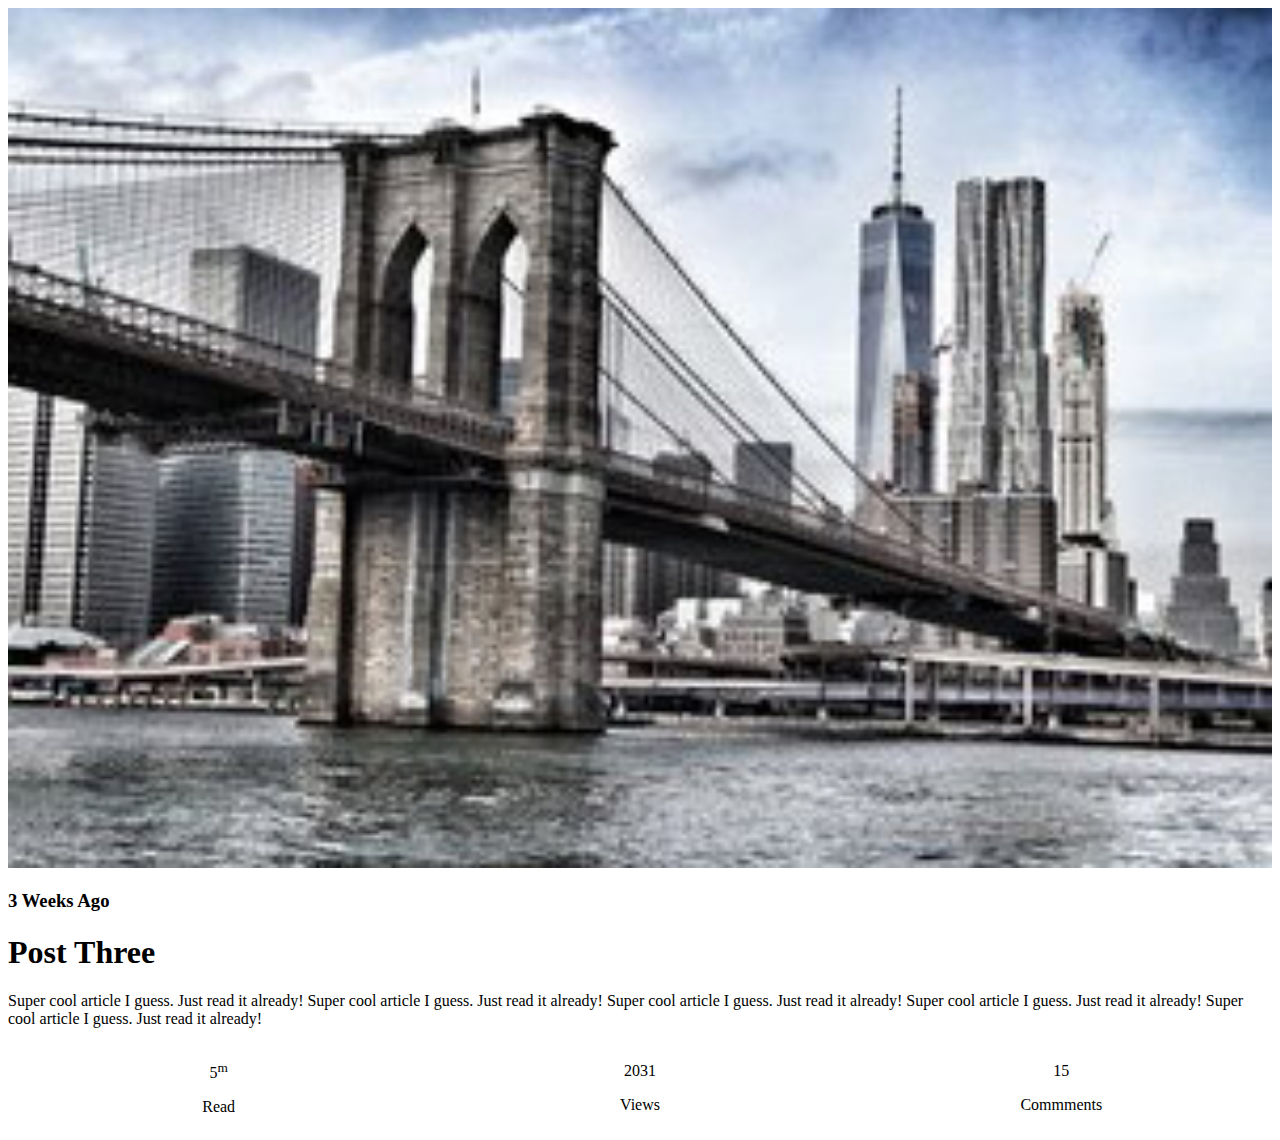
<file: icechallenge/ice-challenge-nine.html>
<!DOCTYPE html>
<html lang="en">
<head>
    <meta charset="UTF-8">
    <meta name="viewport" content="width=device-width, initial-scale=1.0">
    <title>Document</title>
    <link rel="stylesheet" href="ice-challenge-nine.css">
</head>
<body>
    <nav>
        <img src="cityscape.jpg" alt="CityScape">
    </nav>
    <h3>
        3 Weeks Ago
    </h3>
    <h1>
        Post Three
    </h1>
    <p>
        Super cool article I guess. Just read it already! Super cool article I guess. Just read it already! Super cool article I guess. Just read it already! Super cool article I guess. Just read it already! Super cool article I guess. Just read it already!
    </p>
    <footer class="grid">
        <div class="read">
            <p>
                5<sup>m</sup>
            </p>
            <p>
                Read
            </p>
        </div>
        <div class="views">
            <p>
                2031
            </p>
            <p>
                Views
            </p>
        </div>
        <div class="comments">
            <p>
                15
            </p>
            <p>
                Commments
            </p>
        </div>
    </footer>
</body>
</html>
</file>
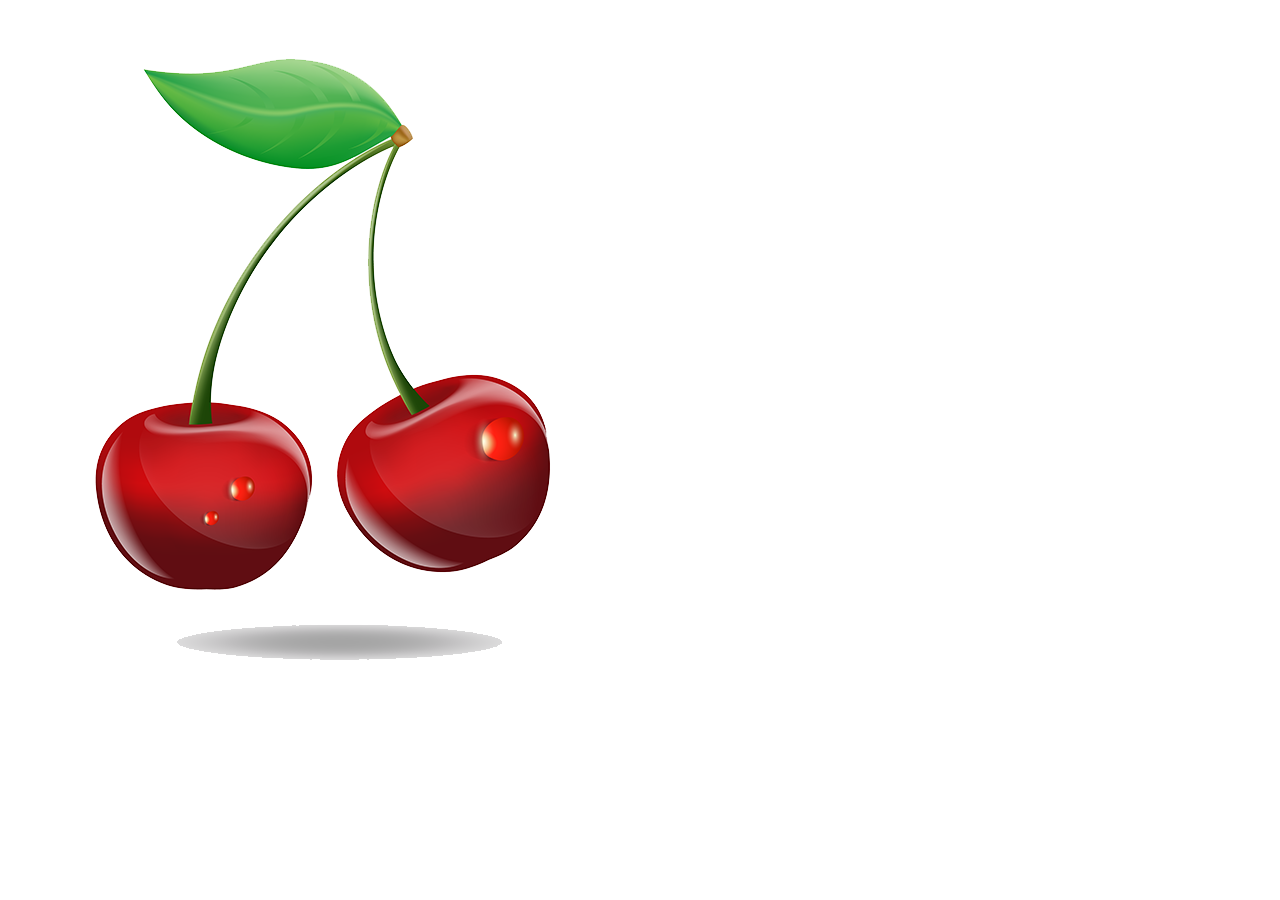
<file: icechallenge/ice-challenge-three.html>
<!DOCTYPE html>
<html lang="en">
<head>
    <meta charset="UTF-8">
    <meta name="viewport" content="width=device-width, initial-scale=1.0">
    <title>ice3</title>
    <link rel="stylesheet" href="ice-challenge-three.css">
</head>
<header>
    <div class="cherries">
    <img src="cherries.png" alt="cherries">
    </div>
    <div class="gray">
        
    </div>
</header>
<body>
    
</body>
</html>
</file>
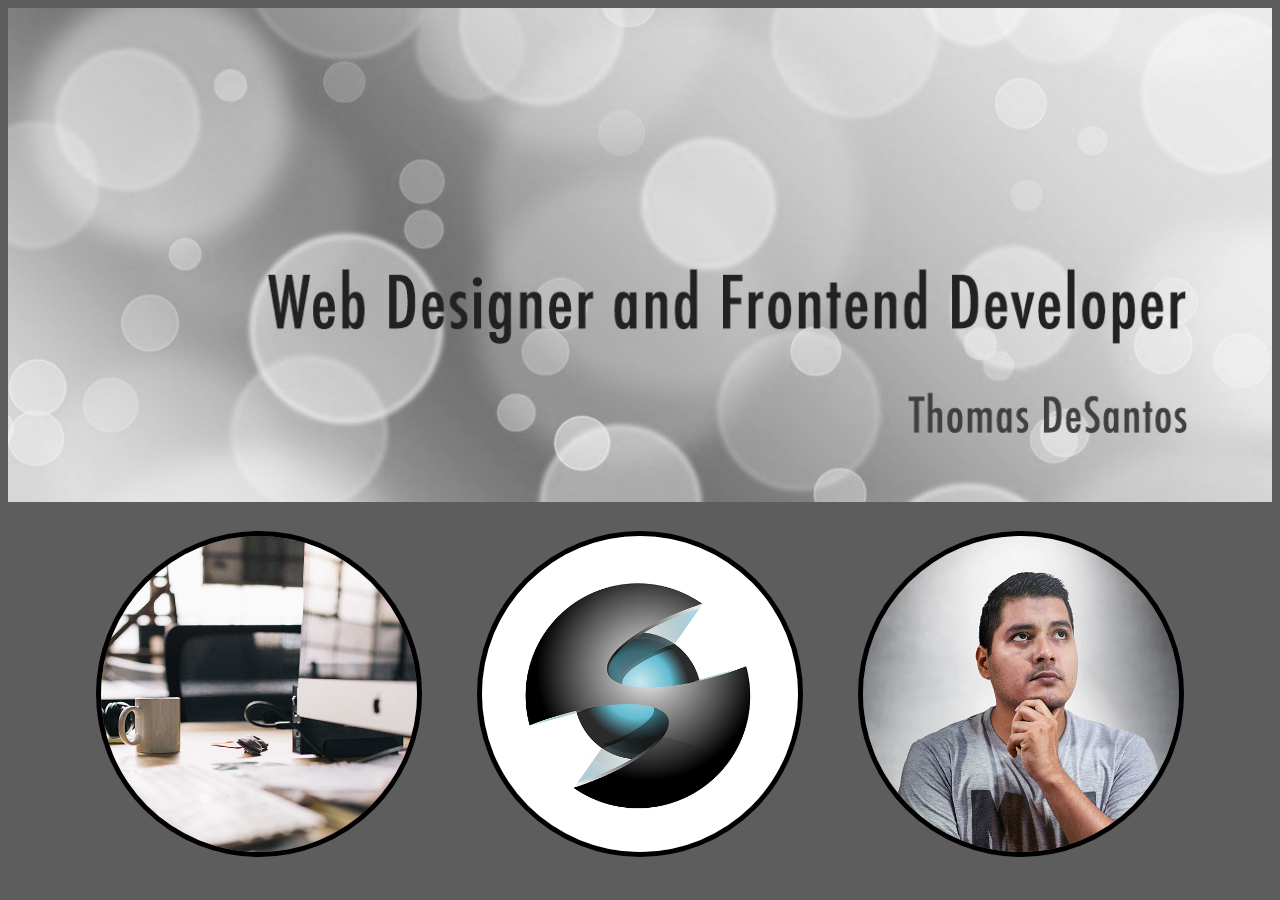
<file: icechallenge/ice-challenge-two.html>
<!DOCTYPE html>
<html lang="en">
<head>
    <meta charset="UTF-8">
    <meta name="viewport" content="width=device-width, initial-scale=1.0">
    <title>Document</title>
    <link rel="stylesheet" href="ice-challenge-two.css">
</head>
<body>
    <header>
        <img class="title" src="circle-title.jpg" alt="Title Image">
    </header>
    <div>
        <img class="circle" src="desk-image.jpg" alt="Desk Image">
        <img class="circle" src="graphic-image.png" alt="logo">
        <img class="circle" src="person.jpg" alt="Person">
    </div>
</body>
</html>
</file>
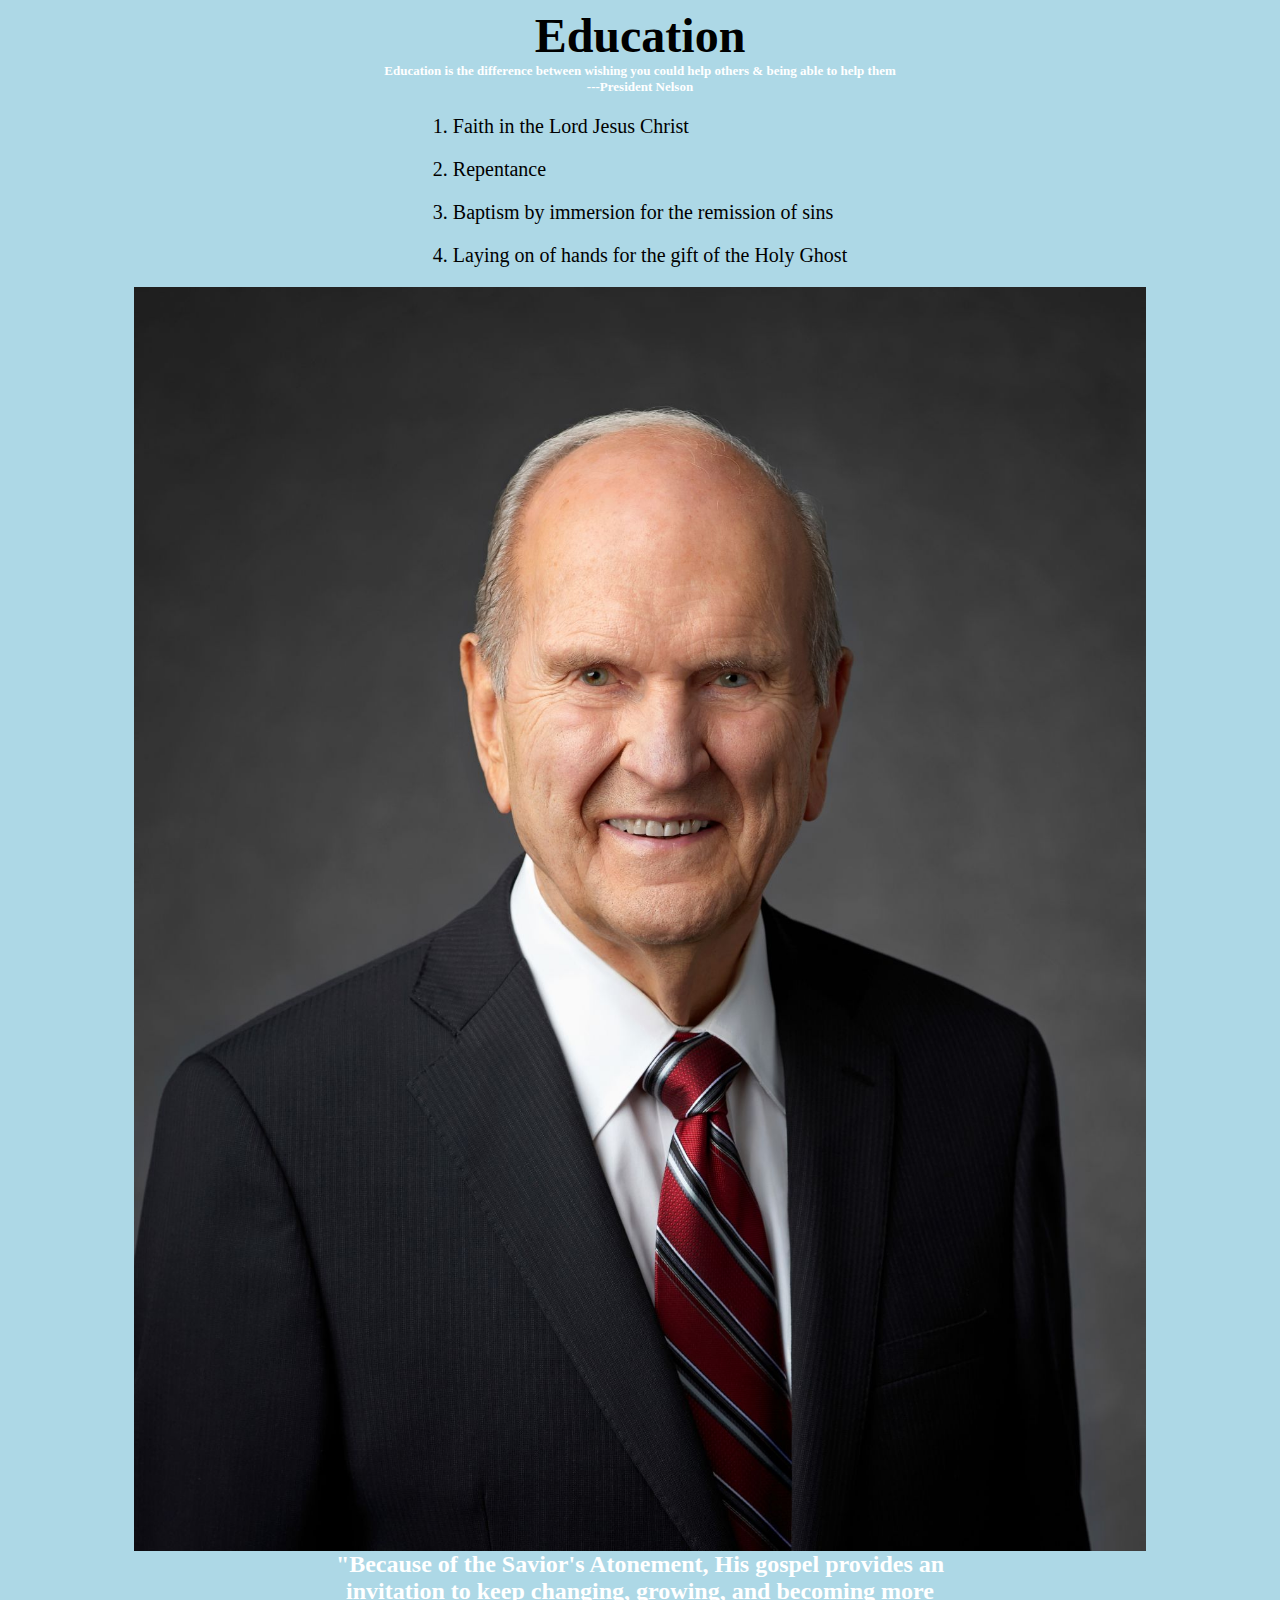
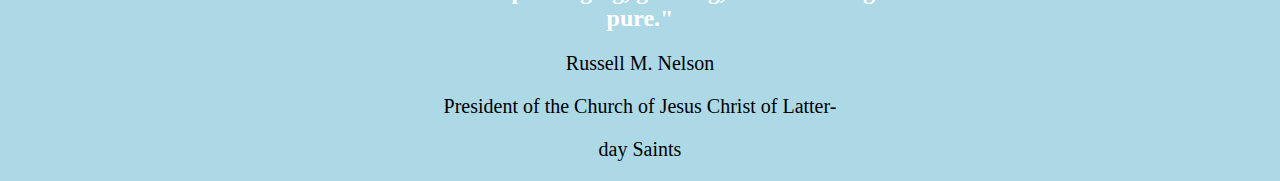
<file: icechallenge/ice-challenge.html>
<!DOCTYPE html>
<html lang="en">
<head>
    <link rel="stylesheet" href="ice-challenge.css">
    <meta charset="UTF-8">
    <meta name="viewport" content="width=device-width, initial-scale=1.0">
    <title>Document</title>
</head>
<body>
    <h1 class="education-nav">Education</h1>
    <h2 class="intro-quote">Education is the difference between wishing you could help others & being able to help them</h2>
    <h2 class="intro-quote">---President Nelson</h2>
    <div class="left">
    <p>1. Faith in the Lord Jesus Christ</p>
    <p> 2. Repentance</p>
    <p>3. Baptism by immersion for the remission of sins</p>
    <p>4. Laying on of hands for the gift of the Holy Ghost</p>
    </div>
    <img src="nelson-portrait.jpeg" alt="Image of President Nelson">
    <h2 class="quote">"Because of the Savior's Atonement, His gospel provides an invitation to keep changing, growing, and becoming more pure."</h2>
    <footer>
        <p>Russell M. Nelson</p>
        <p>President of the Church of Jesus Christ of Latter-</p>
        <p>day Saints</p>
    </footer>
</body>
</html>
</file>
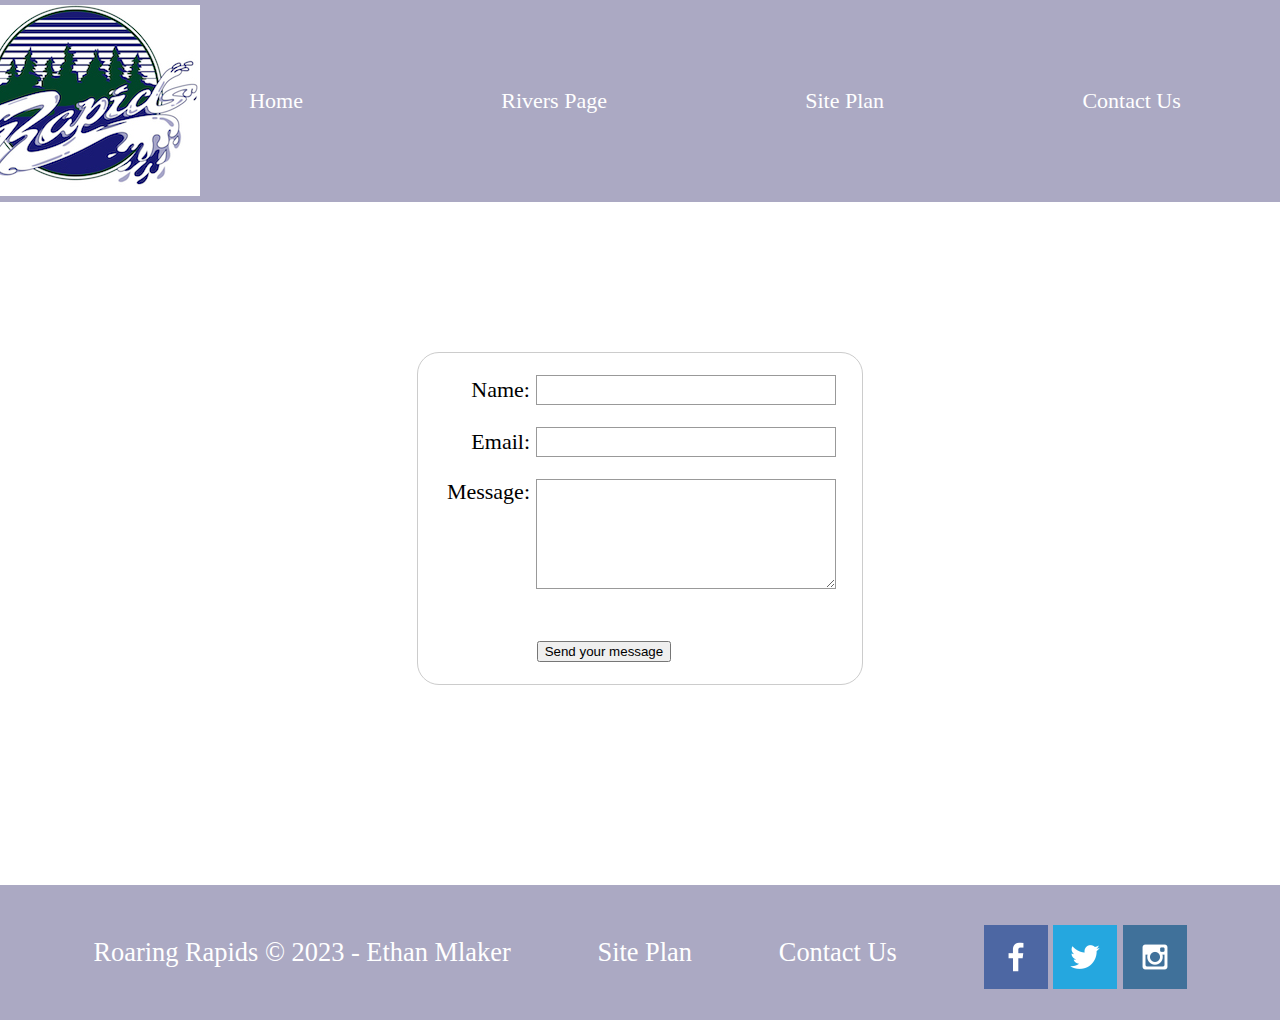
<file: wwr/contactus.html>
<!DOCTYPE html>
<html lang="en">
<head>
    <meta charset="UTF-8">
    <meta name="viewport" content="width=device-width, initial-scale=1.0">
    <title>Roaring Rapids</title>
    <link rel="stylesheet" href="styles/style.css">
</head>
<body>
    <div id="content">
        <header>
                <a id="logo_link" href="index.html">
                    <img class="logo.png" src="images/logo.jpg" alt="Roaring Rapids Logo">
                </a>    
                <nav>
                <a href="index.html">Home</a>
                <a href="rivers.html">Rivers Page</a>
                <a href="site-plan-rafting.html">Site Plan</a>
                <a href="contactus.html">Contact Us</a>
                </nav>
        </header>
        <main>
            <div id="feedback"></div>
            <form action="#" method="post">
                <ul>
                  <li>
                    <label for="name">Name:</label>
                    <input type="text" id="name" name="user_name" />
                  </li>
                  <li>
                    <label for="mail">Email:</label>
                    <input type="email" id="mail" name="user_email" />
                  </li>
                  <li>
                    <label for="msg">Message:</label>
                    <textarea id="msg" name="user_message"></textarea>
                  </li>
                  <li class="button">
                    <button type="submit">Send your message</button>
                  </li>
                </ul>
              </form>
        </main>
        <script>
            // get the feedback div element so we can do something with it.
            const feedbackElement = document.getElementById('feedback');
            // get the form so we can read what was entered in it.
            const formElement = document.forms[0];
            // add a 'listener' to wait for a submission of our form. When that happens run the code below.
            formElement.addEventListener('submit', function(e) {
                // stop the form from doing the default action.
                e.preventDefault();
                // set the contents of our feedback element to a message letting the user know the form was submitted successfully. Notice that we pull the name that was entered in the form to personalize the message!
                feedbackElement.innerHTML = 'Hello '+ formElement.user_name.value +'! Thank you for your message. We will get back with you as soon as possible!';
                // make the feedback element visible.
                feedbackElement.style.display = "block";
                // add a class to move everything down so our message doesn't cover it.
                document.body.classList.toggle('moveDown');
            });
        </script>
        <footer>
            <p>Roaring Rapids &copy; 2023 - Ethan Mlaker</p>
            <p><a href="site-plan-rafting.html">Site Plan</a></p>
            <p><a href="contactus.html">Contact Us</a></p>
            <div class="social">
                <a href="https://facebook.com" target="_blank">
                    <img src="images/facebook.png" alt="fb icon">
                </a>
                <a href="https://twitter.com" target="_blank">
                    <img src="images/twitter.png" alt="twitter icon">
                </a>
                <a href="https://instagram.com" target="_blank">
                    <img src="images/instagram.png" alt="instagram icon">
                </a>
            </div>
        </footer>
    </div>
</body>
</html>
</file>
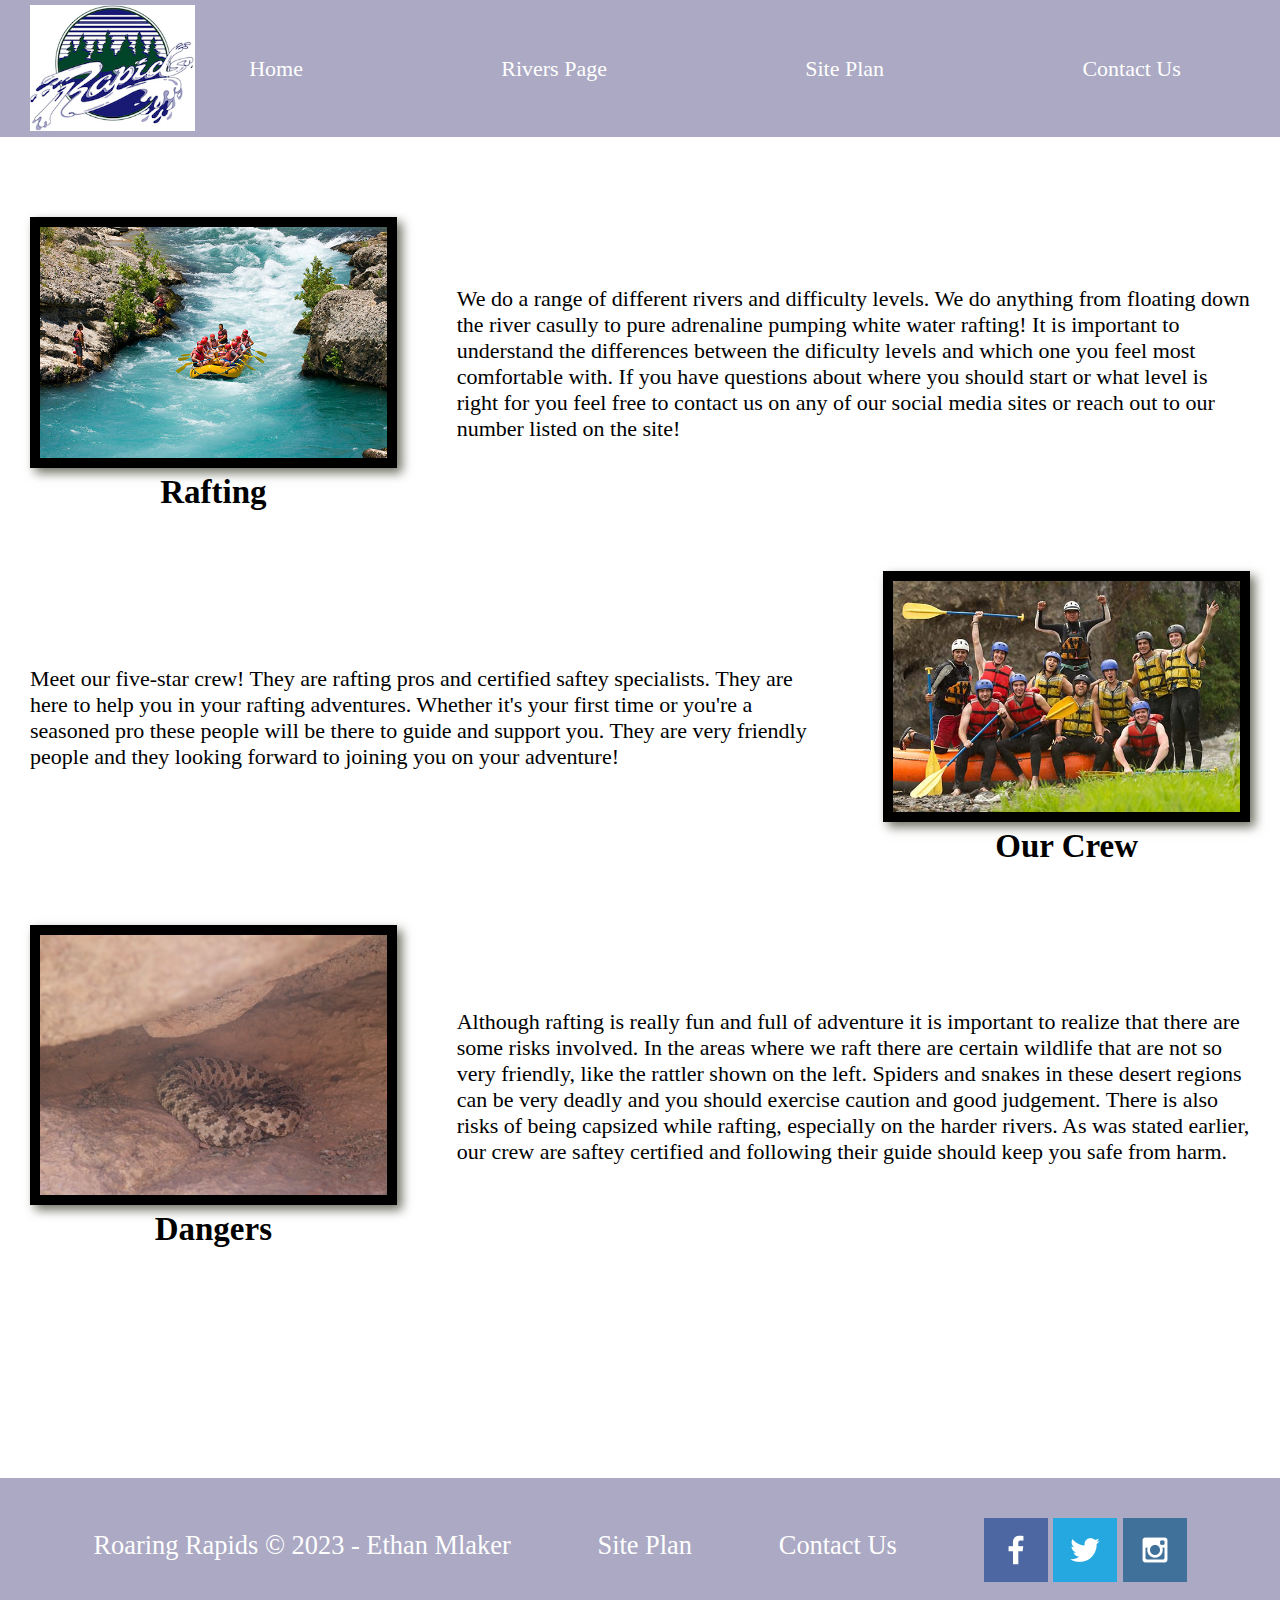
<file: wwr/rivers.html>
<!DOCTYPE html>
<html lang="en">
<head>
    <meta charset="UTF-8">
    <meta name="viewport" content="width=device-width, initial-scale=1.0">
    <title>Rivers Page</title>
    <link rel="stylesheet" href="styles/style.css">
</head>
<body>
    <div id="content">
        <header class="rivers-header">
                <a id="logo_link" href="index.html">
                    <img class="logo" src="images/logo.jpg" alt="Roaring Rapids Logo">
                </a>    
                <nav>
                <a href="index.html">Home</a>
                <a href="rivers.html">Rivers Page</a>
                <a href="site-plan-rafting.html">Site Plan</a>
                <a href="contactus.html">Contact Us</a>
                </nav>
        </header>
    </div>
        <main class="rivers-grid">
                <section class="rafting-card">
                    <img class="card-img" src="images/rafting-pg2.jpg" alt="rafting">
                    <h2>Rafting</h2>
                </section>
                <p class="rafting-msg">
                    We do a range of different rivers and difficulty levels. We do anything from floating down the river casully to pure adrenaline pumping white water rafting! It is important to understand the differences between the dificulty levels and which one you feel most comfortable with. If you have questions about where you should start or what level is right for you feel free to contact us on any of our social media sites or reach out to our number listed on the site!
                </p>
                <section class="crew-card">
                    <img class="card-img" src="images/crew-pg2.jpg" alt="Rafting Crew">
                    <h2>Our Crew</h2>
                </section>
                <p class="crew-msg">
                    Meet our five-star crew! They are rafting pros and certified saftey specialists. They are here to help you in your rafting adventures. Whether it's your first time or you're a seasoned pro these people will be there to guide and support you. They are very friendly people and they looking forward to joining you on your adventure!
                </p>
                <section class="snake-card">
                    <img class="card-img" src="images/snake-pg2.jpg" alt="Snakes">
                    <h2>Dangers</h2>
                </section>
                <p class="snake-msg">
                    Although rafting is really fun and full of adventure it is important to realize that there are some risks involved. In the areas where we raft there are certain wildlife that are not so very friendly, like the rattler shown on the left. Spiders and snakes in these desert regions can be very deadly and you should exercise caution and good judgement. There is also risks of being capsized while rafting, especially on the harder rivers. As was stated earlier, our crew are saftey certified and following their guide should keep you safe from harm.
                </p>
        </main>
        <footer>
            <p>Roaring Rapids &copy; 2023 - Ethan Mlaker</p>
            <p><a href="site-plan-rafting.html">Site Plan</a></p>
            <p><a href="contactus.html">Contact Us</a></p>
            <div class="social">
                <a href="https://facebook.com" target="_blank">
                    <img src="images/facebook.png" alt="fb icon">
                </a>
                <a href="https://twitter.com" target="_blank">
                    <img src="images/twitter.png" alt="twitter icon">
                </a>
                <a href="https://instagram.com" target="_blank">
                    <img src="images/instagram.png" alt="instagram icon">
                </a>
            </div>
        </footer>
</body>
</html>
</file>
<file: portal.css>
@import url('https://fonts.googleapis.com/css2?family=Bebas+Neue&display=swap');

nav {
    display: flex;
    justify-content: center;
}

h1 {
    font-size: 2em;
    text-align: center;
}

img {
    display: block;
    width: 60%;
    margin: 10px auto;
    padding: 10px;
    box-sizing: border-box;
}

a{
    background-color: aliceblue;
    color: rgb(0, 0, 0);
    font-size: 1.25em;
    text-decoration: none;
    padding: 10px;
    margin: 5px;
    text-align: center;
}

a:hover {
    background-color: darkgray;
    color: white;
}

body {
    background-color: lightgray;
    text-align: center;
    font-family: 'Bebas Neue', sans-serif;
    padding: 0;
    margin: 0;
}

.background {
    background-color: aliceblue;
}

p {
    font-size: 1.25em;
    box-sizing: border-box;
    width: 60%;
    margin: 10px auto;
    padding: 10px;
}

#color {
    color: black;
}

footer {
    background-color: darkgray;
    color: rgb(71, 69, 69);
}
</file>
<file: escape-mtb/styles/escape-styles.css>
@import url('https://fonts.googleapis.com/css2?family=Anton&family=Open+Sans:wght@300&family=Spline+Sans+Mono:wght@300&display=swap');

:root {
  --primary-color: #3E92CC;
  --secondary-color: #2a628f;
  --accent1-color: #13293d;
  --accent2-color: white;

  --heading-font: "Anton";
  --paragraph-font:  "Open Sans ";

  --headline-color-on-white: #13293d;  /* headlines on a white background */ 
  --headline-color-on-color: white; /* headlines on a colored background */ 
  --paragraph-color-on-white: #2a628f; /* paragraph text on a white background */ 
  --paragraph-color-on-color: white; /* paragraph text on a colored background */ 
  --paragraph-background-color: #3e92cc;
  --nav-link-color: white;
  --nav-background-color: #13293d;
  --nav-hover-link-color: white;
  --nav-hover-background-color: #396E94;
}



/* header */



header {
    display: grid;
    align-items: center;
    grid-template-columns: 200px auto;
    background-color: #3e92cc;
    padding-left: 5px;
}

header img {
    width: 100%;
}

nav {
    display: flex;
    justify-content: space-around;
   /* align-items: center; */
}

nav a {
    text-align: center;
    color: white;
    text-transform: none;
    text-decoration: none;
    padding: 35px; 
    font-size: 35px;
}

nav a:hover {
    background-color: #ABA9C3;
    color: white;
    text-decoration: none;
}

.index-nav {
    grid-column: 2/3;
}

.com-nav {
    grid-column: 3/4;
}

.rent-nav {
    grid-column: 4/5;
}

.logo {
    width: 100%;
    padding-left: 10px;
    margin-left: 10px;
    grid-column: 1/2;
}

#logo_link {
    padding-top: 5px;
    justify-self: center;
    align-self: center;
}


body {
    margin: 0;
    padding: 0 ;
}

.content {
    max-width: 1800px;
    margin: 0 auto;
}

/* hero image */ 



#hero {
    display: grid;
    grid-template-columns: 1fr 3fr 1fr;
    margin-top: -100px;
}

#hero-box {
    grid-column: 1/4;
    grid-row: 1/3;
    z-index: -1;
}

#hero-img {
    width: 100%;
}

#hero-msg {
    grid-column: 2/3;
    grid-row: 1/2;
    margin-top: 100px;
}

#hero-msg h1 {
    margin: 0 auto;
    color: white;
    background-color: #13293d;
    width: 200px;
    padding: 20px;
    text-align: center;
}

.home-para {
    margin: 0 auto;
    padding-right: 200px;
    padding-left: 200px;
    padding-top: 20px;
}

.double {
    line-height: 2;
}


/* Community Page CSS */


.community-grid {
    display: grid;
    grid-template-columns: 1fr 1fr 1fr;
    grid-template-rows: 1fr 1fr;
    gap: 25px;
    margin-top: 25px;
}

.community-grid img {
    width: 100%;
}

.fam-pic {
    grid-column: 1/2;
    grid-row: 1/2;
}

.comm-para {
    grid-column: 2/4;
    grid-row: 1/2;
    padding-left: 25px;
    padding-right: 25px;
    line-height: 2;
    font-size: large;
}

.couple-pic {
    grid-column: 1/2;
    grid-row: 2/3;
}

.trio-pic {
    grid-column: 2/3;
    grid-row: 2/3;
}

.group-pic {
    grid-column: 3/4;
    grid-row: 2/3;
}

.comm-msg {
    text-align: center;
}

.comm-facebook {
    width: 100px;
   display: block;
   margin: 0 auto; 
}

p {
    font-size: large;
}


/* Rental Page CSS */


/* Rental Slideshow */

* {box-sizing:border-box}

/* Slideshow container */
.slideshow-container {
  max-width: 1000px;
  position: relative;
  margin: auto;
  padding-top: 25px;
}

/* Hide the images by default */
.mySlides {
  display: none;
}

/* Next & previous buttons */
.prev, .next {
  cursor: pointer;
  position: absolute;
  top: 50%;
  width: auto;
  margin-top: -22px;
  padding: 16px;
  color: white;
  background-color: rgba(255,255,255,0.4);
  font-weight: bold;
  font-size: 18px;
  transition: 0.6s ease;
  border-radius: 0 3px 3px 0;
  user-select: none;
}

/* Position the "next button" to the right */
.next {
  right: 0;
  border-radius: 3px 0 0 3px;
}

/* On hover, add a black background color with a little bit see-through */
.prev:hover, .next:hover {
  background-color: rgba(0,0,0,0.8);
}

/* Caption text */
.text {
  color: black;
  background-color: rgba(255,255,255,0.4);
  font-size: 45px;
  padding: 8px 12px;
  position: absolute;
  bottom: 8px;
  width: 50%;
  margin: auto;
  right: 0;
  left: 0;
  text-align: center;
}

/* Number text (1/3 etc) */
.numbertext {
  color: #f2f2f2;
  font-size: 12px;
  padding: 8px 12px;
  position: absolute;
  top: 10px;
}

/* The dots/bullets/indicators */
.dot {
  cursor: pointer;
  height: 15px;
  width: 15px;
  margin: 0 2px;
  background-color: #3e92cc;
  border-radius: 50%;
  display: inline-block;
  transition: background-color 0.6s ease;
}

.dots {
    position: absolute;
    bottom: 90px;
    margin: auto;
    width: 100px;
    right: 0;
    left: 0;
}

.active, .dot:hover {
  background-color: #13293d;
}

/* Fading animation */
.fade {
  animation-name: fade;
  animation-duration: 1.5s;
}

@keyframes fade {
  from {opacity: .4}
  to {opacity: 1}
}


/* The rest of the rental page CSS */

.message-image {
    margin: 0 auto;
    text-align: center;
}

.rental-msg {
    padding-right: 75px;
    padding-left: 75px;
    padding-bottom: 25px;
}

.mtb-me {
    width: 66%;
}


/* Footer CSS */ 



footer {
    background-color: #3e92cc;
    color: white;
    padding: 25px 50px;
    margin-top: 50px;
    display: flex;
    justify-content: space-around;
    align-items: center;
}

footer a {
    color: white;
    text-decoration: none;
    text-align: center;
}

footer a:hover {
    background-color: #ABA9C3;
    color: white;
}

footer p {
    font-size: 1.2em;
}

footer p a:hover {
    text-decoration: none;
    background-color: #ABA9C3;
    color: white;
}

.siteplan-footer {
    color: white;
    text-transform: none;
    padding: 35px; 
    font-size: large;
}

footer .social img {
    padding-top: 15px;
}
</file>
<file: wwr/styles/style.css>
@import url('https://fonts.googleapis.com/css2?family=Bebas+Neue&family=Noto+Sans:wght@300&family=Open+Sans&display=swap');

#content {
    max-width: 1800px;
    margin: 0 auto;
}

nav a {
    text-align: center;
    color: white;
    text-transform: none;
    text-decoration: none;
    padding: 35px; 
}

nav a:hover {
    background-color: #ABA9C3;
    color: white;
    text-decoration: none;
}

.home-tittle {
    color: white;
    font-family: 'Bebas Neue', sans-serif, arial;
    font-size: 2em;
    margin-top: 10px;
}

h4 {
    color: white;
}

#hero-msg {
    grid-column: 2/3;
    grid-row: 1/2;
    margin-top: 100px;
}

#hero-msg h1 {
    text-align: center;
    color: white;
}

#hero-msg h4 {
    text-align: center;
}

.button-box {
    text-align: center;
}

main section {
    text-align: center;
}

main section img {
    box-sizing: border-box;
}

#background {
    height: 725px;
    background-color: #ABA9C3;
    grid-column: 1/11;
    grid-row: 4/9;
}

body {
    background-color: white;
    font-size: 22px;
    margin: 0;
    padding: 0;
}

h2 {
    margin: 0;
}

header {
    display: grid;
    grid-template-columns: 150px auto;
    background-color: #ABA9C3;
}

nav {
    display: flex;
    justify-content: space-around;
    align-items: center;
}

.book, .join {
    background-color: #ABA9C3;
    color: white;
    text-decoration: none;
    font-size: 18px;
    padding: 15px 30px;
    margin-top: 50px;
    border-radius: 5px;
}

.join {
    box-shadow: 5px 5px 10px #6f7364;
}

.book:hover {
    background-color: #ABA9C3;
    color: white;
}

.join:hover {
    background-color: #ABA9C3;
    color: white;
}

.msg {
    background-color: #ABA9C3;
    line-height: 1.5em;
    padding: 35px;
    grid-column: 6/10;
    grid-row: 6/7;
    box-shadow: 5px 5px 10px #6f7364;
}

.msg h2 {
    color: white;
    font-family: 'Bebas Neue', sans-serif, arial;
}

.msg p {
    color: white;
    font-size: .8em;
    padding-bottom: 15px;
}

footer {
    background-color: #ABA9C3;
    color: white;
    padding: 25px 50px;
    margin-top: 200px;
    display: flex;
    justify-content: space-around;
    align-items: center;
}

footer a {
    color: white;
    text-decoration: none;
}

footer a:hover {
    color: white;
}

footer p {
    font-size: 1.2em;
}

footer p a:hover {
    text-decoration: none;
}

footer .social img {
    padding-top: 15px;
}

.icon {
    width: 80px;
    padding-top: 10px;
}

.logo {
    width: 110%;
    padding-left: 15px;
    margin-left: 15px;
}

#logo_link {
    padding-top: 5px;
    justify-self: center;
    align-self: center;
}

#hero {
    display: grid;
    grid-template-columns: 1fr 3fr 1fr;
    margin-top: -100px;
}

#hero-box {
    grid-column: 1/4;
    grid-row: 1/3;
    z-index: -1;
}

#hero-img {
    width: 100%;
}

.home-grid {
    display: grid;
    grid-template-columns: repeat(10, 1fr);
}

.rivers-card, .camping-card, .rapids-card {
    margin: 200px 0;
}

.rivers-card {
    grid-column: 2/4;
    grid-row: 2/3;
}

.camping-card {
    grid-column: 5/7;
    grid-row: 2/3;
}

.rapids-card {
    grid-column: 8/10;
    grid-row: 2/3;
}

.card-img {
    border: 10px solid black;
    transition: transform .5s;
    box-shadow: 5px 5px 10px #6f7364;
}

.card-img:hover {
    opacity: .6;
    transform: scale(1.1);
}

.mountains {
    grid-column: 2/7;
    grid-row: 5/8;
    box-shadow: 5px 5px 10px #6f7364;
}

.card-img, .mountains {
    width: 100%;
}



/* This is for the rivers page*/



.rivers-header {
    margin-bottom: 50px;
}

.rivers-grid {
    display: grid;
    grid-template-columns: 1fr 1fr 1fr;
    align-items: center;
    margin: 0 auto;
}

.rafting-card {
    grid-column: 1/2;
    grid-row: 1/2;
    padding: 30px;
}

.rafting-msg {
    grid-column: 2/4;
    grid-row: 1/2;
    padding: 30px;
}

.crew-card {
    grid-column: 3/4;
    grid-row: 2/3;
    padding: 30px;
}

.crew-msg {
    grid-column: 1/3;
    grid-row: 2/3;
    padding: 30px;
}

.snake-card {
    grid-column: 1/2;
    grid-row: 3/4;
    padding: 30px;
}

.snake-msg {
    grid-column: 2/4;
    grid-row: 3/4;
    padding: 30px;
}

.card-img {
    border: 10px solid black;
    transition: transform .5s;
    box-shadow: 5px 5px 10px #6f7364;
}

.card-img:hover {
    opacity: .6;
    transform: scale(1.1);
}



/* Contact Us Page */



form {
    /* Center the form on the page */
    margin: 150px auto;
    width: 400px;
    /* Form outline */
    padding: 1em;
    border: 1px solid #ccc;
    border-radius: 1em;
  }
  
  ul {
    list-style: none;
    padding: 0;
    margin: 0;
  }
  
  form li + li {
    margin-top: 1em;
  }
  
  label {
    /* Uniform size & alignment */
    display: inline-block;
    width: 90px;
    text-align: right;
  }
  
  input,
  textarea {
    /* To make sure that all text fields have the same font settings
       By default, textareas have a monospace font */
    font: 1em sans-serif;
  
    /* Uniform text field size */
    width: 300px;
    box-sizing: border-box;
  
    /* Match form field borders */
    border: 1px solid #999;
  }
  
  input:focus,
  textarea:focus {
    /* Additional highlight for focused elements */
    border-color: #000;
  }
  
  textarea {
    /* Align multiline text fields with their labels */
    vertical-align: top;
  
    /* Provide space to type some text */
    height: 5em;
  }
  
  .button {
    /* Align buttons with the text fields */
    padding-left: 90px; /* same size as the label elements */
    padding-top: 25px;
  }
  
  button {
    /* This extra margin represent roughly the same space as the space
       between the labels and their text fields */
    margin-left: 0.5em;
  }

  #feedback {
    background-color: antiquewhite;
    position: absolute;
    top: 0;
    left: 0;
    right: 0;
    padding: .5em;
    /* make this element invisible until we are ready for it */
    display: none;      
}
.moveDown {
    margin-top: 3em;
}

@media screen and (max-width: 900px) {
    #hero, .home-grid {
        display: block;
        height: auto;
    }
    nav, footer {
        flex-direction: column;
    }
    nav a {
        display: block;
        padding: 15px;
    }
    #hero {
        margin-top: 0;
    }
    #hero-msg {
        margin-top: 0;
    }
    #hero-msg h4 {
        display: none;
    }
    .home-title {
        font-size: 25px;
        color: #6f7364;
    }
    .rivers-card, .camping-card, .rapids-card { 
        margin: 50px auto;
        width: 60%;
    }
    #background {
        display: none;
    }
    .mountains, .msg {
        width: 80%;
        display: block;
        margin: 0 auto;
    }
    footer {
        margin-top: 25px;
    }
}
</file>
<file: positionstyles.css>
/* CSS - Name: "positionstyles.css" */
/* Activity 1 styles */
.content1 {
  /* This is the parent of the activity 1 boxes. */
  display: grid;
  grid-template-columns: 1fr 1fr;
  justify-items: center;
  grid-gap: 20px;
}
.red1 { 
  width: 100%; 
  height: 100px; 
  background-color: red; 
  grid-column: 1/3;
} 
.green1 {
  width: 200px; 
  height: 200px; 
  background-color: green; 
} 
.yellow1 {
  width: 200px; 
  height: 200px; 
  background-color: gold; 
} 
.blue1 {
  width: 100%; 
  height: 100px; 
  background-color: blue; 
  grid-column: 1/3;
} 
/* Activity 2 styles */ 
.content2 {
  /* This is the parent of the activity 2 boxes. */
  display: grid;
  grid-template-columns: repeat(5,50px);
}
.red2 {
  width: 100px; 
  height: 100px; 
  background-color: red; 
  grid-column: 1/3;
  grid-row: 1/3;
} 
.green2 { 
  width: 100px; 
  height: 100px; 
  background-color: green; 
  grid-column: 2/4;
  grid-row: 2/4;
} 
.yellow2 {
  width: 100px; 
  height: 100px; 
  background-color: gold; 
  grid-column: 3/5;
  grid-row: 3/5;
} 
.blue2 {
  width: 100px; 
  height: 100px; 
  background-color: blue; 
  grid-column: 4/6;
  grid-row: 4/6;
} 
/* Activity 3 styles */ 
.content3 {
  /* This is the parent of the activity 3 boxes. */
  display: grid;
  grid-template-columns: 1fr 1fr;
  grid-column-gap: 80px;
  justify-items: center;
}
.red3 {
  width: 100%; 
  height: 100px; 
  background-color: red; 
  grid-column: 1/3;
} 
.green3 {
  width: 100%; 
  height: 200px; 
  background-color: green;
  grid-column: 1/2;
} 
.yellow3 {
  width: 100%; 
  height: 200px; 
  background-color: gold; 
  grid-column: 2/3;
} 
.blue3 {
  width: 100%;
  height: 100px; 
  background-color: blue; 
  grid-column: 1/3;
} 
/* Activity 4 styles */ 
.content4 {
  /* This is the parent of the activity 4 boxes. */
  height: 400px;
  display: grid;
  grid-template-columns: 1fr 1fr;
}
.red4 {
  width: 100%; 
  height: 100%; 
  background-color: red; 
  grid-row: 1/4;
} 
.green4 {
  width: 100%; 
  height: 100%; 
  background-color: green; 
} 
.yellow4 {
  width: 100%; 
  height: 100%; 
  background-color: gold; 
} 
.blue4 {
  width: 100%; 
  height: 100%; 
  background-color: blue; 
} 
/* Activity 5 styles */ 
.content5 {
  /* This is the parent of the activity 5 boxes. */
  height: 400px;
  
}
.red5 { 
  width: 100%; 
  height: 100px; 
  background-color: red; 
} 
.green5 { 
  width: 200px; 
  height: 200px; 
  background-color: green; 
  float: left;
  margin: 10px 10px 10px 0;

} 
.yellow5 {
  width: 100%; 
  height: 300px; 
  background-color: gold; 

} 
.blue5 {
  width: 100%; 
  height: 100px; 
  background-color: blue; 
} 
/* Activity 6 styles */ 
.content6 {
  /* This is the parent of the activity 6 boxes. */
  display: grid;
  grid-template-columns: repeat(6,100px)
}
.red6 {
  width: 400px; 
  height: 200px; 
  background-color: red; 
  grid-column: 1/5;
  grid-row: 1/3;
  z-index: -1;
} 
.green6 {
  width: 200px; 
  height: 200px; 
  background-color: green; 
  grid-column: 1/3;
  grid-row: 5/7;
  z-index: 1;
} 
.yellow6 {
  width: 200px; 
  height: 400px; 
  background-color: gold; 
  grid-column: 5/7;
  grid-row: 3/7;
  z-index: 1;
} 
.blue6 {
  width: 400px; 
  height: 400px; 
  background-color: blue; 
  grid-column: 2/6;
  grid-row: 2/6;
} 


/* Do not make any changes below here */
.activity {
  width: 70%; 
  margin: 20px auto; 
  font-family: Arial, sans-serif; 
  border: 1px solid black; 
  padding: 10px; 
  clear:both; 
  overflow: auto;
} 

.hint {
  border: 1px solid grey;
  background: #e0e0e0;
  padding: .5em;
  position: relative;
  margin: 1em 0;
}
.hint h3 {
  margin: 0;
}
.hint:hover {
  background: #d0d0d0;
}
.hint > div {
  display: none;
}

.hint input[type=checkbox] {
  position: absolute;
  width: 100%;
  height: 100%;
  opacity: 0;
  z-index: 1;
  cursor: pointer;
}

.hint input[type=checkbox]:checked ~ div {
  display: block;
}

.hint i {
  position: absolute;
  transform: translate(-6px, 0);
  margin-top: 16px;
  right: 10px;
  top: -3px;
}
.hint i:before, .hint i:after {
  content: "";
  position: absolute;
  background-color: black;
  width: 3px;
  height: 9px;
}
.hint i:before {
  transform: translate(2px, 0) rotate(45deg);
}
.hint i:after {
  transform: translate(-2px, 0) rotate(-45deg);
}

.hint input[type=checkbox]:checked ~ i:before {
  transform: translate(-2px, 0) rotate(45deg);
}
.hint input[type=checkbox]:checked ~ i:after {
  transform: translate(2px, 0) rotate(-45deg);
}
.hint a {
  position: relative;
  z-index: 1;
}
</file>
<file: icechallenge/ice-challenge-nine.css>
img {
    width: 100%;
    overflow: hidden;

}

footer {
    display: grid;
    grid-template-columns: 1fr 1fr 1fr;
    justify-items: center;
}

.read {
    grid-column: 1/2;
    align-content: center;
    text-align: center;
}

.views {
    grid-column: 2/3;
    align-content: center;
    text-align: center;
}

.comments {
    grid-column: 3/4;
    align-content: center;
    text-align: center;
}
</file>
<file: icechallenge/ice-challenge-three.css>
header {
    display: grid;
    grid-template-columns: 1fr 1fr;
    justify-items: center;
}

.cherries {
    grid-column: 1/2;
}
</file>
<file: icechallenge/ice-challenge-two.css>
body {
    background-color: rgb(93, 93, 93);
}

.title {
   width: 100%;
}

div {
    text-align: center;
}

.circle {
    width: 25%;
    border-radius: 50%;
    margin: 2%;
    border: 5px solid black;
}
</file>
<file: icechallenge/ice-challenge.css>
nav {
    display: flex;
}

.education-nav {
    font-size: 3em;
    text-align: center;
    margin: 0 auto;
}

.left {
    display: inline-block;
    text-align: left;
}

h1 {
    font-size: 5em;
    text-align: center;
}

img {
    width: 80%;
    display: block;
    margin: 0 auto;
}

a{
    background-color: aliceblue;
    color: rgb(0, 0, 0);
    font-size: 1.25em;
    text-decoration: none;
    padding: 10px;
    margin: 5px;
    text-align: center;
}

a:hover {
    background-color: darkgray;
    color: white;
}

body {
    background-color: lightblue;
    text-align: center;
}

.background {
    background-color: aliceblue;
}

p {
    font-size: 1.25em;
}

#color {
    color: black;
}

.quote {
    color: white;
    max-width: 50%;
    text-align: center;
    margin: 0 auto;
}

.intro-quote {
    color: white;
    font-size: small;
    max-width: 50%;
    margin: 0 auto;
}
</file>
